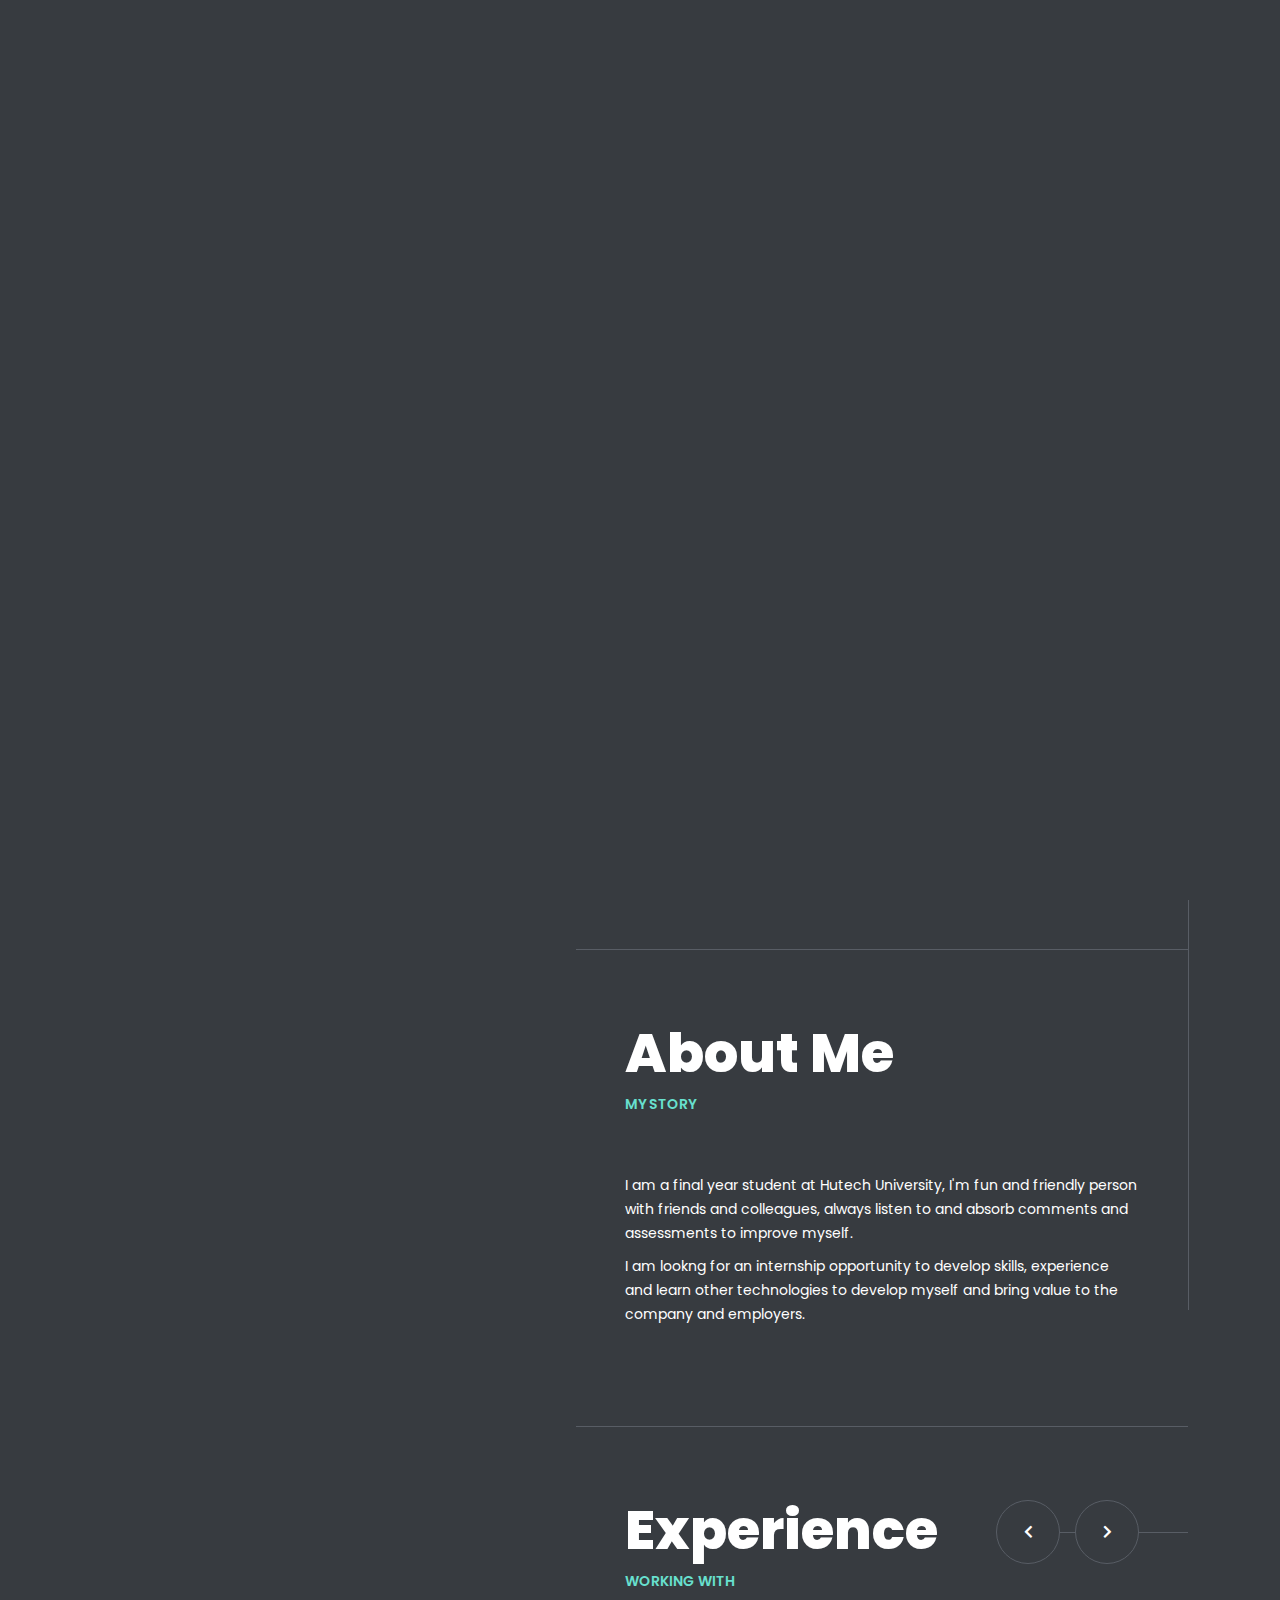
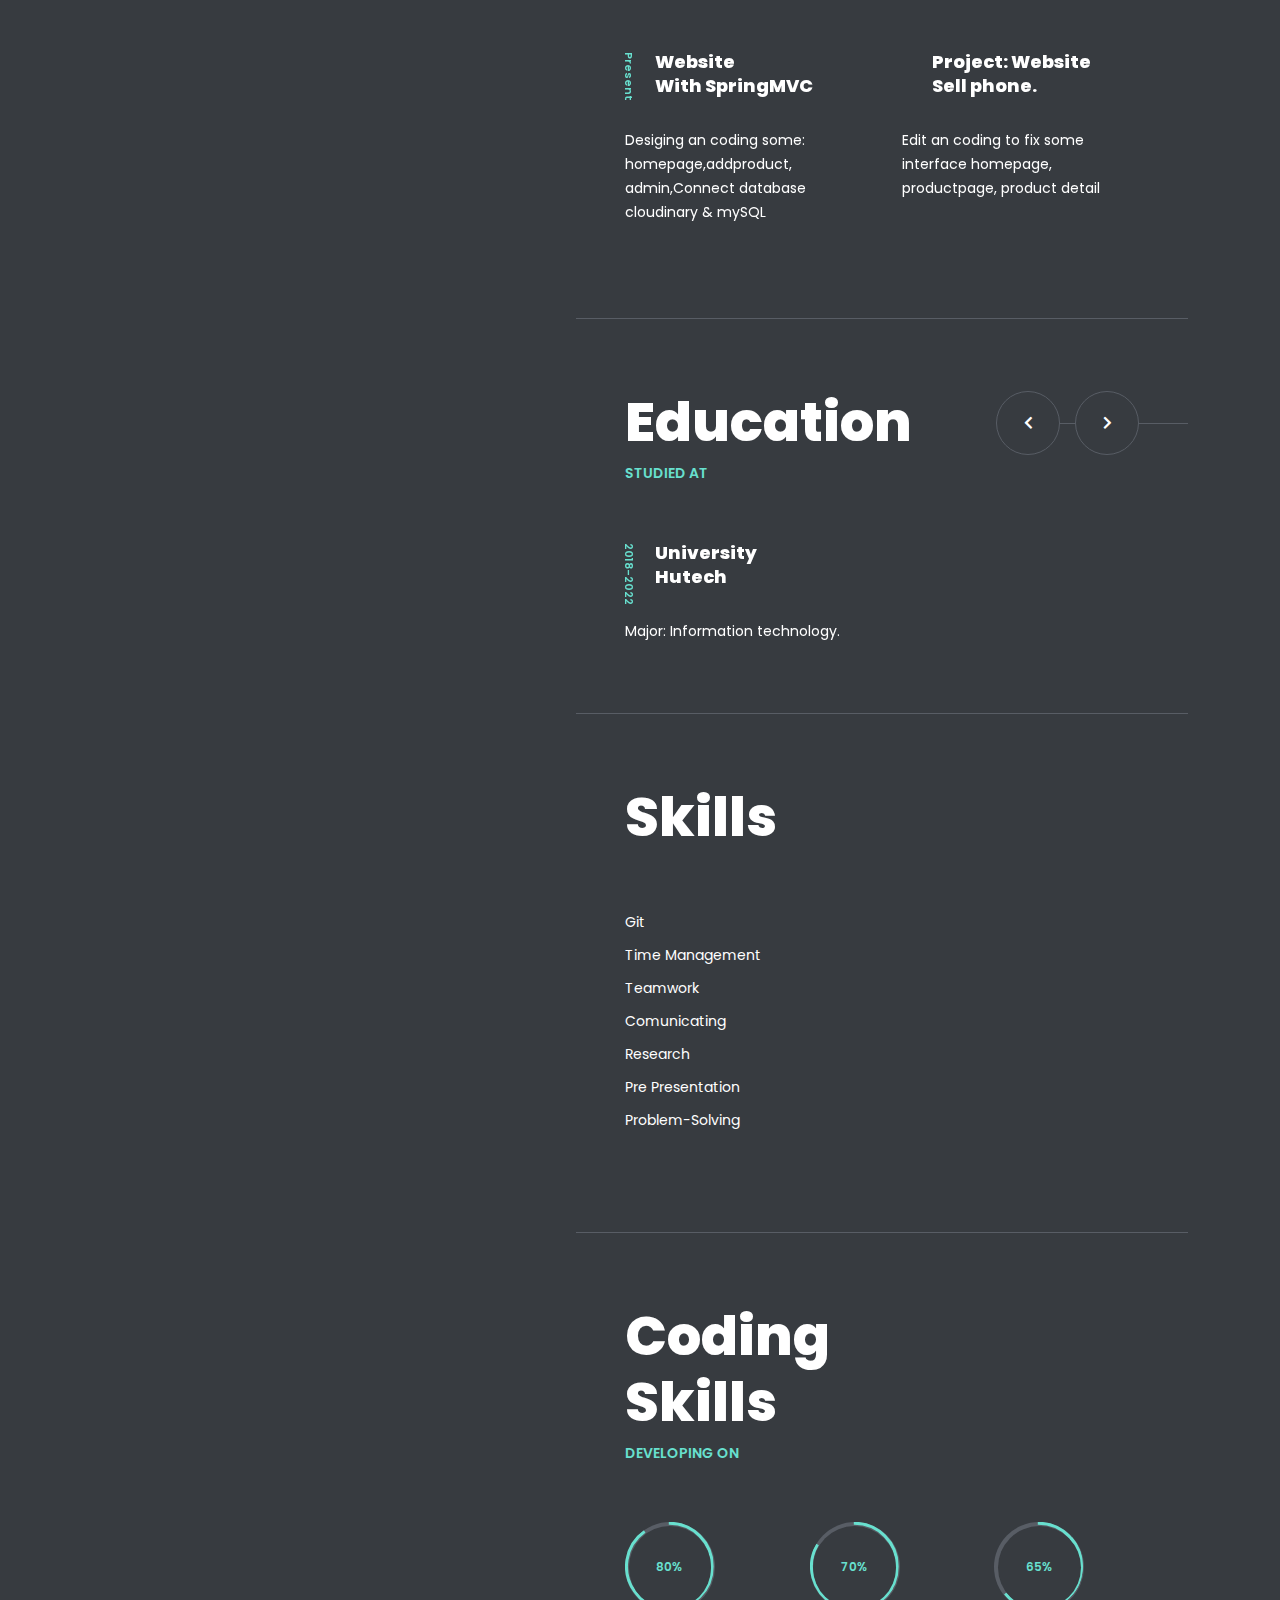
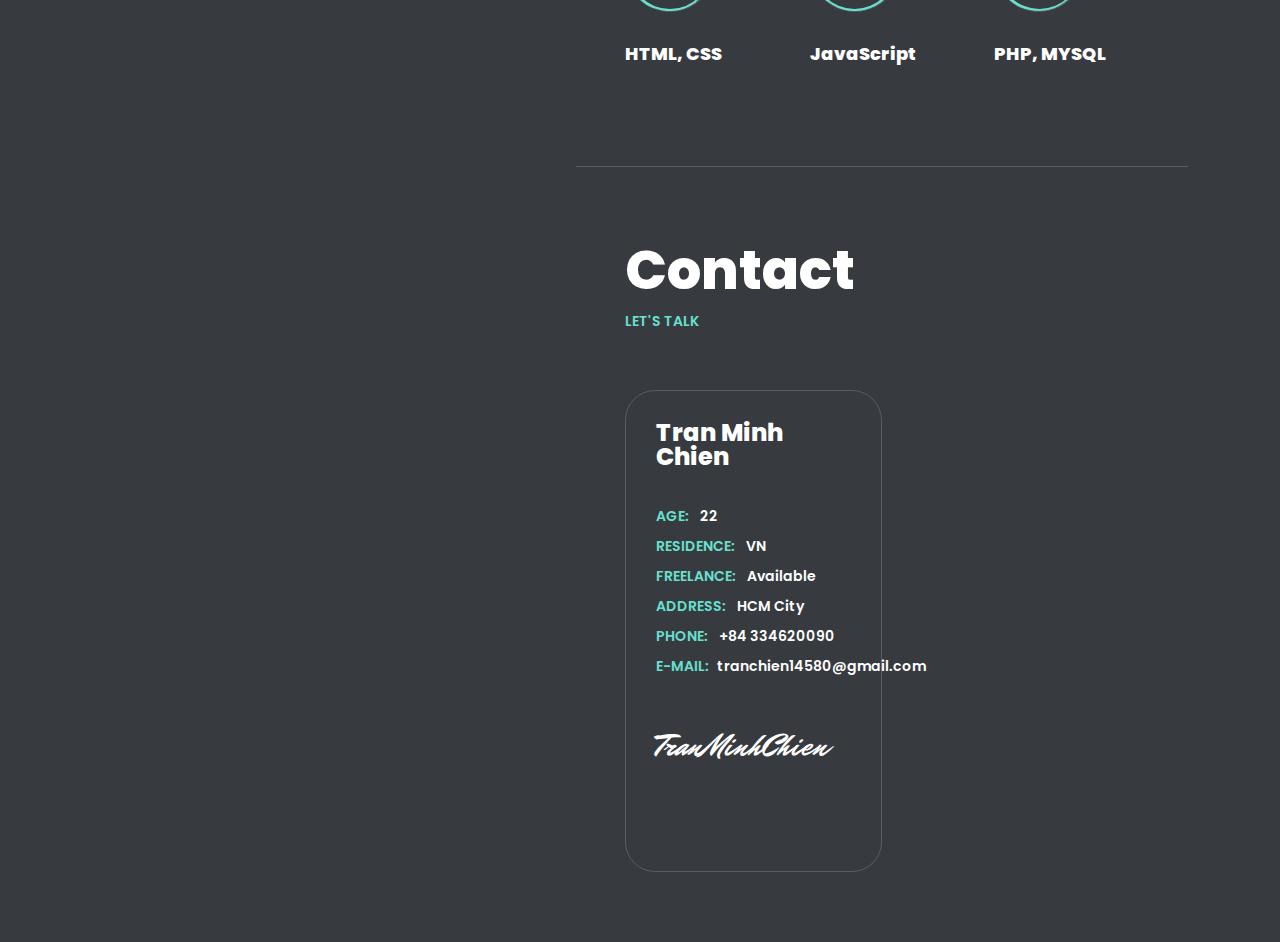
<file: index.html>
<!doctype html>
<html lang="en-US">
<head>

	<!-- Meta -->
	<meta charset="UTF-8">
	<meta name="viewport" content="width=device-width, initial-scale=1, maximum-scale=1" />
	<meta name="description" content="Personal Portfolio Template" />
	<meta name="keywords" content="resposnive, resume, personal, personal portfolio, cv, myour, portfolio" />
	<meta name="author" content="beshleyua" />

	<!-- Title -->
	<title>Tran Minh Chien CV</title>

	<!-- Fonts -->
	<link href="https://fonts.googleapis.com/css?family=Poppins:100,100i,200,200i,300,300i,400,400i,500,500i,600,600i,700,700i,800,800i,900,900i&display=swap" rel="stylesheet">
	<link href="https://fonts.googleapis.com/css?family=Mr+Dafoe&display=swap" rel="stylesheet">

	<!-- Styles -->
	<link rel="stylesheet" href="css/basic.css" />
	<link rel="stylesheet" href="css/layout.css" />
	<link rel="stylesheet" href="css/magnific-popup.css" />
	<link rel="stylesheet" href="css/animate.css" />
	<link rel="stylesheet" href="css/jarallax.css" />
	<link rel="stylesheet" href="css/owl.carousel.css" />
	<link rel="stylesheet" href="css/swiper.css" />
	<link rel="stylesheet" href="css/fontawesome.css" />

	<!-- Theme Colors
	<link rel="stylesheet" href="css/theme-colors/blue.css" />
	<link rel="stylesheet" href="css/theme-colors/green.css" />
	<link rel="stylesheet" href="css/theme-colors/orange.css" />
	<link rel="stylesheet" href="css/theme-colors/brown.css" />
	<link rel="stylesheet" href="css/theme-colors/purple.css" />
	<link rel="stylesheet" href="css/theme-colors/red.css" />
	<link rel="stylesheet" href="css/theme-colors/beige.css" />
	<link rel="stylesheet" href="css/theme-colors/green_light.css" />
	<link rel="stylesheet" href="css/theme-colors/yellow.css" />
	<link rel="stylesheet" href="css/theme-colors/yellow_light.css" />
	-->
		
	<!--[if lt IE 9]>
	<script src="http://css3-mediaqueries-js.googlecode.com/svn/trunk/css3-mediaqueries.js"></script>
	<script src="http://html5shim.googlecode.com/svn/trunk/html5.js"></script>
	<![endif]-->

	<link rel="shortcut icon" href="images/favicons/favicon.ico">

</head>

<body class="home">

	<!-- Preloader -->
	<div class="preloader">
		<div class="box-1">
			<div class="centrize full-width">
				<div class="vertical-center">
					<div class="spinner">
						<div class="lines"></div>
					</div>
				</div>
			</div>
		</div>
		<div class="box-2"></div>
	</div>
	
	<!-- Container -->
	<div class="container">
	
		<!-- Header -->
		<header class="header">

			<!-- logo -->
			<div class="logo">
				<a href="#">
					<!-- <img class="logo-img" src="images/logo2.png" alt="" /> -->
					<span class="logo-lnk">Tran Minh Chien</span>
				</a>
			</div>

			<!-- menu button -->
			<a href="#" class="menu-btn"><span></span></a>
				
			<!-- download cv button -->
			<!-- <a href="#" class="btn download-cv-btn">
				<span class="animated-button"><span>Download CV</span></span>
				<i class="icon fas fa-download"></i>
			</a> -->

			<!-- header sidebar -->
			<div class="header-sidebar">

				<!-- top menu -->						
				<div class="top-menu">
					<div class="top-menu-nav">	
						<div class="menu-topmenu-container">
							<ul class="menu">
								<li class="menu-item current-menu-item menu-item-has-children">
									<a href="#section-started">
										<span class="animated-button"><span>Home</span></span>
									</a>
									<!-- <ul class="sub-menu">
										<li class="menu-item current-menu-item"><a href="index.html"></a></li>
										<li class="menu-item"><a href="index-2.html">Home 2</a></li>
										<li class="menu-item"><a href="index-3.html">Home 3</a></li>
										<li class="menu-item"><a href="index-slider.html">Home Slider</a></li>
										<li class="menu-item"><a href="index-video.html">Home Video</a></li>
									</ul> -->
								</li>
								<li class="menu-item">
									<a href="#section-about">
										<span class="animated-button"><span>About</span></span>
									</a>
								</li>
								<li class="menu-item">
									<a href="#section-experience">
										<span class="animated-button"><span>Resume</span></span>
									</a>
								</li>
								
								<li class="menu-item">
									<a href="#section-contacts">
										<span class="animated-button"><span>Contact</span></span>
									</a>
								</li>
							</ul>
						</div>
					</div>
				</div>

			</div>

		</header>
		
		<!-- Wrapper -->
		<div class="wrapper">

			<!-- Background -->
			<div class="background-bg">
				<div class="background-filter">
					<div class="background-img" style="background-image: url(images/tmc.jpg);"></div>
				</div>
			</div>

			<!-- Section Started -->
			<div class="section started" id="section-started">
				<div class="centrize full-width">
					<div class="vertical-center">

						<!-- title -->
						<h1 class="h-title">
							Tran Minh <br />Chien
						</h1>

						<!-- content started -->
						<div class="started-content">

							<!-- subtitle -->
							<div class="h-subtitles">
								<div class="h-subtitle typing-subtitle">
									<p>H	ello </p
									<p>I	'm Web Dsigner</p>
									<p>P	rogramme</p>
								</div>
								<span class="typed-subtitle"></span>
							</div>

							<!-- text -->
							<!-- <div class="h-text">
								Hello! I am Web Developer from Viet Nam. I have rich experience in web site design and building, also I am good at wordpress. I love to talk with you about our unique.
							</div> -->

							<!-- button -->
							<!-- <a href="#" class="btn">
								<span class="animated-button"><span>Contact Me</span></span>
								<i class="icon fas fa-chevron-right"></i>
							</a> -->

							<!-- mosue button -->
							<!-- <a href="#" class="btn mouse-btn" style="display: none;">
								<i class="icon fas fa-chevron-down"></i>
							</a> -->

						</div>

					</div>
				</div>
			</div>

			<!-- Section About -->
			<div class="section about" id="section-about">
				<div class="content">

					<!-- title -->
					<div class="titles">
						<div class="title">About Me</div>
						<div class="subtitle">My story</div>
					</div>

					<!-- text -->
					<div class="cols">
						<div class="col col-full">
							<div class="single-post-text">
								<p>
									I am a final year student at Hutech University,  I'm fun and friendly person with friends and colleagues, always listen to and absorb comments and assessments to improve myself.
								</p>
								<p>I	 am lookng for an internship opportunity to develop skills, experience and learn other technologies to develop myself and bring value to the company and employers.</p>
							</div>
						</div>
					</div>

					<div class="clear"></div>
				</div>
			</div>

			<!-- Section Service -->
			

			<!-- Section Pricing -->
		

			<!-- Section Resume -->
			<div class="section resume" id="section-experience">
				<div class="content">

					<!-- title -->
					<div class="titles">
						<div class="title">Experience</div>
						<div class="subtitle">Working with</div>
					</div>

					<!-- resume items -->
					<div class="content-carousel">
						<div class="owl-carousel" data-slidesview="2" data-slidesview_mobile="1">

							<div class="item">
								<div class="resume-item">
									<div class="date">Present</div>
									<div class="name">Website<br />With SpringMVC</div>
									<div class="single-post-text">
										<p>
											Desiging an coding some: homepage,addproduct, admin,Connect database cloudinary & mySQL</p>
									</div>
								</div>
							</div>
							
							<div class="item">
								<div class="resume-item">
									<div class="date"></div>
									<div class="name">Project: Website<br />Sell phone.</div>
									<div class="single-post-text">
										<p>
											Edit an coding to fix some interface homepage, productpage, product detail
										</p>
									</div>
								</div>
							</div>
							<div class="item">
								<div class="resume-item active">
									<div class="date">Present</div>
									<div class="name">Website <br /> Ecommerece </div>
									<div class="single-post-text">
										<p>
											With the subject name is the new language. I learn and practice how a complete website works with technologies: Nodejs, Reactjs, Express & MongoDb.</div>
								</div>
							</div>
							<div class="item">
								<div class="resume-item">
									<div class="date"></div>
									<div class="name">Web <br />Clothes</div>
									<div class="single-post-text">
										<p>
											Etiam sit amet orci eget eros faucibus tincidunt. Duis leo. Sed fringilla mauris sit amet nibh. Donec sodales sagittis magna.
										</p>
									</div>
								</div>
							</div>

							

						</div>

						<!-- navigation -->
						<div class="navs">
							<span class="prev fas fa-chevron-left"></span>
							<span class="next fas fa-chevron-right"></span>
						</div>

					</div>

				</div>
			</div>

			<!-- Section Resume -->
			<div class="section resume" id="section-education">
				<div class="content">

					<!-- title -->
					<div class="titles">
						<div class="title">Education</div>
						<div class="subtitle">Studied at</div>
					</div>

					<!-- resume items -->
					<div class="content-carousel">
						<div class="owl-carousel" data-slidesview="2" data-slidesview_mobile="1">

							<div class="item">
								<div class="resume-item active">
									<div class="date">2018-2022</div>
									<div class="name">University <br />Hutech</div>
									<div class="single-post-text">
										<p>
											Major: Information technology.
										</p>
									</div>
								</div>
							</div>
						</div>

						<!-- navigation -->
						<div class="navs">
							<span class="prev fas fa-chevron-left"></span>
							<span class="next fas fa-chevron-right"></span>
						</div>

					</div>

				</div>
			</div>
			<!-- Section Skills -->
			
			<div class="section about" id="section-about">
				<div class="content">

					<!-- title -->
					<div class="titles">
						<div class="title">Skills</div>
					
					</div>

					<!-- text -->
					<div class="cols">
						<div class="col col-full">
							<div class="single-post-text">
								<p>
									Git	
								</p>
								<p>
									Time Management
								</p>

								<p>
									Teamwork
								</p>
								<p>
									Comunicating
								</p>
								<p>
									Research
								</p>
								<p>
									Pre Presentation
								</p>
								<p>
									Problem-Solving
								</p>
								
							</div>
						</div>
					</div>

					<div class="clear"></div>
				</div>
			</div>

			<!-- Section Coding Skills -->
			<div class="section skills" id="section-skills-code">
				<div class="content">
					
					<!-- title -->
					<div class="titles">
						<div class="title">Coding Skills</div>
						<div class="subtitle">Developing on</div>
					</div>

					<!-- skills items-->
					<div class="skills circles">
						<ul>
							<li>
								<div class="progress p90"> <!-- p90 = 90% circle fill color -->
									<div class="percentage"></div>
									<span>80%</span>
								</div>
								<div class="name">HTML, CSS</div>
								<div class="single-post-text">
									<!-- <p>
										Etiam sit amet orci eget eros faucibus tincidunt.
									</p> -->
								</div>
							</li>
							<li>
								<div class="progress p85"> <!-- p85 = 85% circle fill color -->
									<div class="percentage"></div>
									<span>70%</span>
								</div>
								<div class="name">JavaScript</div>
								<div class="single-post-text">
									<!-- <p>
										Etiam sit amet orci eget eros faucibus tincidunt.
									</p> -->
								</div>
							</li>
							<li>
								<div class="progress p75"> <!-- p75 = 75% circle fill color -->
									<div class="percentage"></div>
									<span>65%</span>
								</div>
								<div class="name">PHP, MYSQL</div>
								<div class="single-post-text">
									<!-- <p>
										Etiam sit amet orci eget eros faucibus tincidunt.
									</p> -->
								</div>
							</li>
							
						
						</ul>
					</div>

				</div>
			</div>

			<!-- Section Testimonials -->
			

			<!-- Works -->
			

			<!-- Section Contacts Info >-->
			<div class="section contacts" id="section-contacts">
				<div class="content">

					<!-- title -->
					<div class="titles">
						<div class="title">Contact</div>
						<div class="subtitle">Let's talk</div>
					</div>

					<!-- contact form -->
					<!-- <div class="contact-form">
						<form id="cform" method="post">
							<div class="group-val">
								<div class="label">Full name <strong>*</strong></div>
   								<input type="text" name="name" placeholder="ej.: Cristiano Ronaldo" />
							</div>
							<div class="group-val">
								<div class="label">Email address <strong>*</strong></div>
								<input type="email" name="email" placeholder="example@gmail.com" />
							</div>
							<div class="group-val">
								<div class="label">Message <strong>*</strong></div>
								<textarea name="message" placeholder="To Write"></textarea>
							</div>
							<div class="group-bts">
								<button type="submit" class="btn">
									<span class="animated-button"><span>Send Message</span></span>
									<i class="icon fas fa-chevron-right"></i>
								</button>
							</div>
						</form>
						<div class="alert-success">
							<p>T	hanks, yur message is sent successfully.</p>
						</div>
					</div> -->

					<!-- contact info -->
					<div style="float: left;" class="contact-info">
						<div class="name">Tran Minh Chien</div>
						<!-- <div class="subname">Consultant & Mentor</div> -->
						<div class="info-list">
							<ul>
								<li><strong>Age:</strong> 22</li>
								<li><strong>Residence:</strong> VN</li>
								<li><strong>Freelance:</strong> Available</li>
								<li><strong>Address:</strong> HCM City</li>
								<li><strong>Phone:</strong> +84 334620090</li>
								<li><strong>E-mail:</strong>tranchien14580@gmail.com</li>
							</ul>
						</div>
						<div class="author">TranMinhChien</div>
					</div>

					<div class="clear"></div>
				</div>
			</div>

		</div>
		
		<!-- Footer -->
		<footer class="footer">
			<div class="socials">
				<a target="_blank" href="https://www.facebook.com/">
					<i class="icon fab fa-facebook-f"></i>
				</a>
				
				<a target="_blank" href="https://github.com/chienminhtran">
					<i class="icon fab fa-brands fa-github"></i>
				</a>
			</div>
		</footer>
		
	</div>

	<!-- Scripts -->
	<script src="js/jquery.min.js"></script>
	<script src="js/velocity.min.js"></script>
	<script src="js/jquery.validate.js"></script>
	<script src="js/magnific-popup.js"></script>
	<script src="js/typed.js"></script>
	<script src="js/jarallax.js"></script>
	<script src="js/jarallax-video.js"></script>
	<script src="js/jarallax-element.js"></script>
	<script src="js/imagesloaded.pkgd.js"></script>
	<script src="js/isotope.pkgd.js"></script>
	<script src="js/owl.carousel.js"></script>
	<script src="js/swiper.js"></script>
	<script src="js/scripts.js"></script>

</body>
</html>
</file>
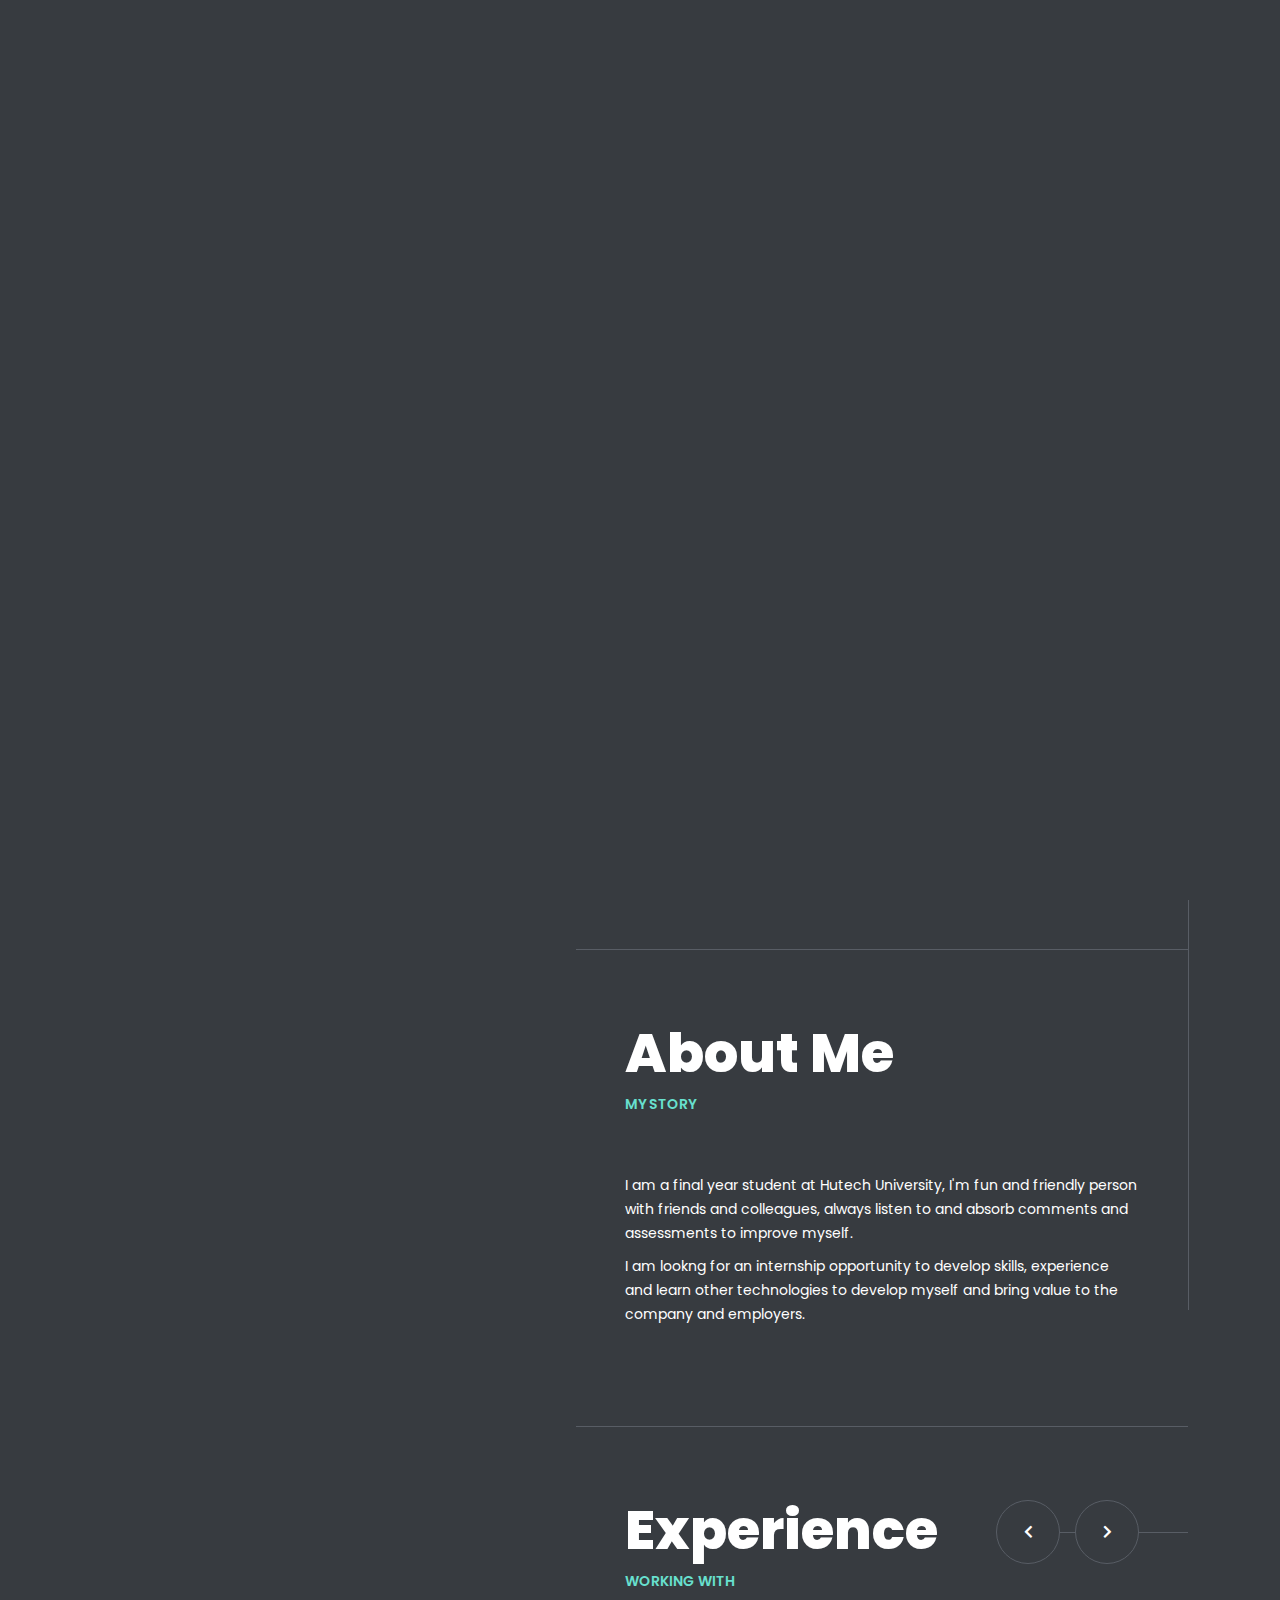
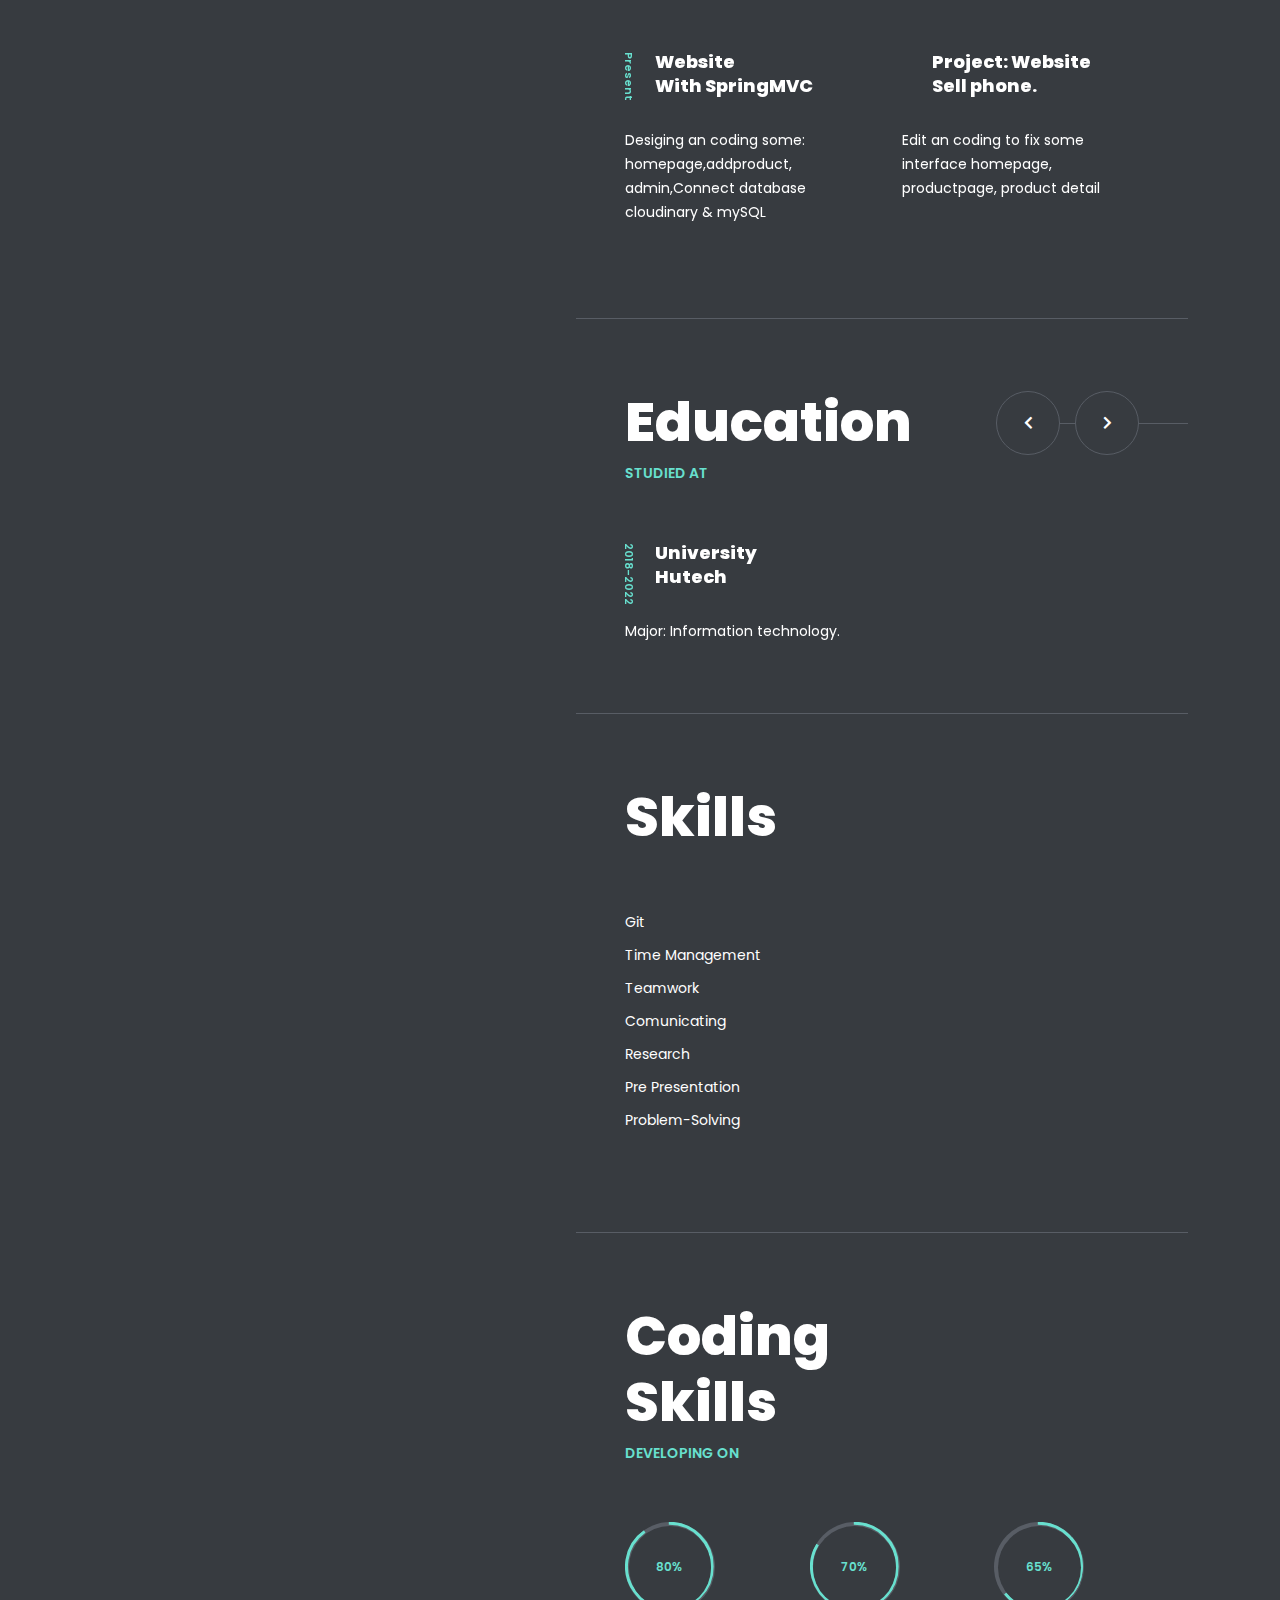
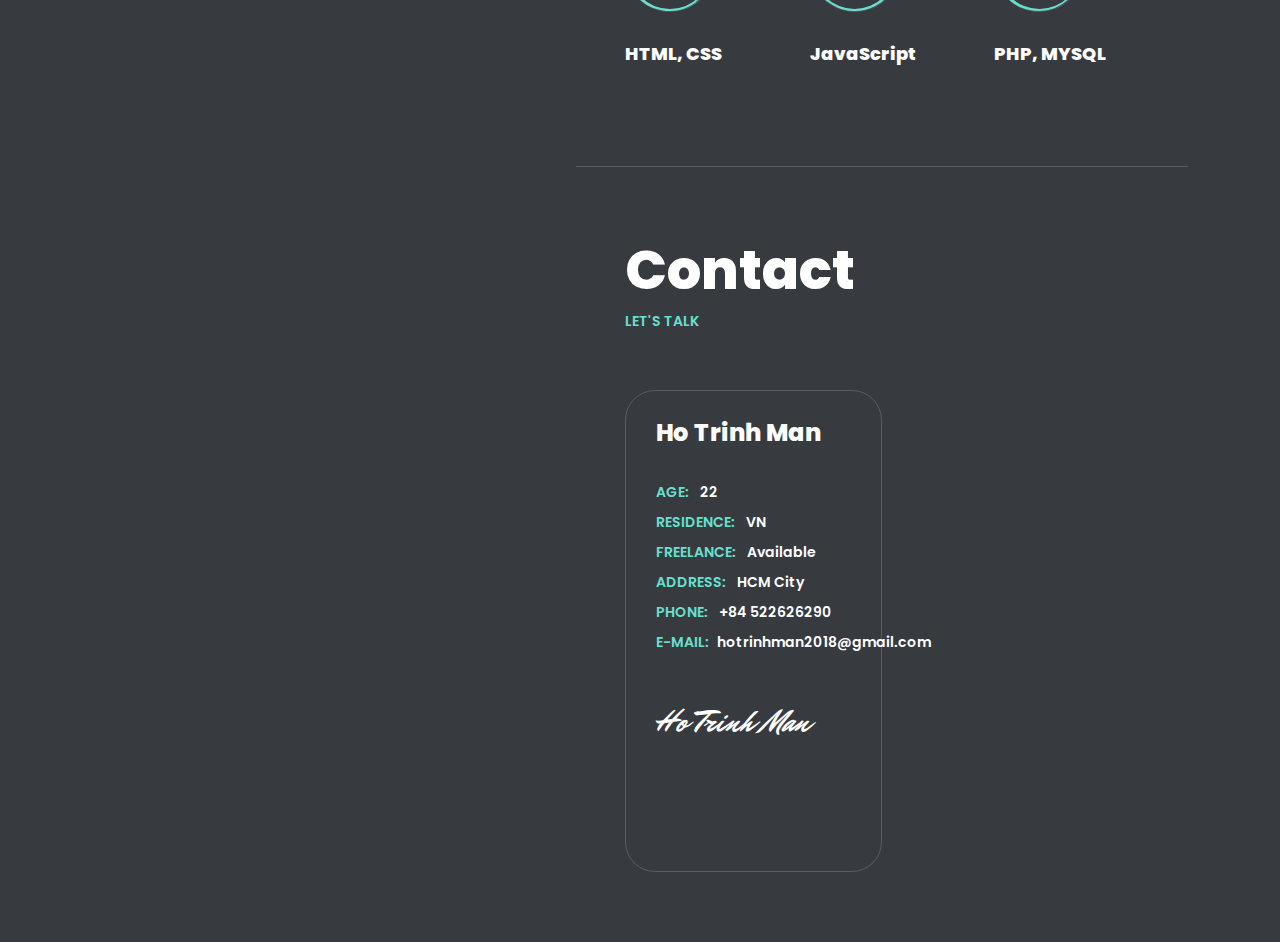
<file: index copy.html>
<!doctype html>
<html lang="en-US">
<head>

	<!-- Meta -->
	<meta charset="UTF-8">
	<meta name="viewport" content="width=device-width, initial-scale=1, maximum-scale=1" />
	<meta name="description" content="Personal Portfolio Template" />
	<meta name="keywords" content="resposnive, resume, personal, personal portfolio, cv, myour, portfolio" />
	<meta name="author" content="beshleyua" />

	<!-- Title -->
	<title>Ho Trinh Man_CV</title>

	<!-- Fonts -->
	<link href="https://fonts.googleapis.com/css?family=Poppins:100,100i,200,200i,300,300i,400,400i,500,500i,600,600i,700,700i,800,800i,900,900i&display=swap" rel="stylesheet">
	<link href="https://fonts.googleapis.com/css?family=Mr+Dafoe&display=swap" rel="stylesheet">

	<!-- Styles -->
	<link rel="stylesheet" href="css/basic.css" />
	<link rel="stylesheet" href="css/layout.css" />
	<link rel="stylesheet" href="css/magnific-popup.css" />
	<link rel="stylesheet" href="css/animate.css" />
	<link rel="stylesheet" href="css/jarallax.css" />
	<link rel="stylesheet" href="css/owl.carousel.css" />
	<link rel="stylesheet" href="css/swiper.css" />
	<link rel="stylesheet" href="css/fontawesome.css" />

	<!-- Theme Colors
	<link rel="stylesheet" href="css/theme-colors/blue.css" />
	<link rel="stylesheet" href="css/theme-colors/green.css" />
	<link rel="stylesheet" href="css/theme-colors/orange.css" />
	<link rel="stylesheet" href="css/theme-colors/brown.css" />
	<link rel="stylesheet" href="css/theme-colors/purple.css" />
	<link rel="stylesheet" href="css/theme-colors/red.css" />
	<link rel="stylesheet" href="css/theme-colors/beige.css" />
	<link rel="stylesheet" href="css/theme-colors/green_light.css" />
	<link rel="stylesheet" href="css/theme-colors/yellow.css" />
	<link rel="stylesheet" href="css/theme-colors/yellow_light.css" />
	-->
		
	<!--[if lt IE 9]>
	<script src="http://css3-mediaqueries-js.googlecode.com/svn/trunk/css3-mediaqueries.js"></script>
	<script src="http://html5shim.googlecode.com/svn/trunk/html5.js"></script>
	<![endif]-->

	<link rel="shortcut icon" href="images/favicons/favicon.ico">

</head>

<body class="home">

	<!-- Preloader -->
	<div class="preloader">
		<div class="box-1">
			<div class="centrize full-width">
				<div class="vertical-center">
					<div class="spinner">
						<div class="lines"></div>
					</div>
				</div>
			</div>
		</div>
		<div class="box-2"></div>
	</div>
	
	<!-- Container -->
	<div class="container">
	
		<!-- Header -->
		<header class="header">

			<!-- logo -->
			<div class="logo">
				<a href="#">
					<!-- <img class="logo-img" src="images/logo2.png" alt="" /> -->
					<span class="logo-lnk">Ho Trinh Man</span>
				</a>
			</div>

			<!-- menu button -->
			<a href="#" class="menu-btn"><span></span></a>
				
			<!-- download cv button -->
			<!-- <a href="#" class="btn download-cv-btn">
				<span class="animated-button"><span>Download CV</span></span>
				<i class="icon fas fa-download"></i>
			</a> -->

			<!-- header sidebar -->
			<div class="header-sidebar">

				<!-- top menu -->						
				<div class="top-menu">
					<div class="top-menu-nav">	
						<div class="menu-topmenu-container">
							<ul class="menu">
								<li class="menu-item current-menu-item menu-item-has-children">
									<a href="#section-started">
										<span class="animated-button"><span>Home</span></span>
									</a>
									<!-- <ul class="sub-menu">
										<li class="menu-item current-menu-item"><a href="index.html"></a></li>
										<li class="menu-item"><a href="index-2.html">Home 2</a></li>
										<li class="menu-item"><a href="index-3.html">Home 3</a></li>
										<li class="menu-item"><a href="index-slider.html">Home Slider</a></li>
										<li class="menu-item"><a href="index-video.html">Home Video</a></li>
									</ul> -->
								</li>
								<li class="menu-item">
									<a href="#section-about">
										<span class="animated-button"><span>About</span></span>
									</a>
								</li>
								<li class="menu-item">
									<a href="#section-experience">
										<span class="animated-button"><span>Resume</span></span>
									</a>
								</li>
								
								<li class="menu-item">
									<a href="#section-contacts">
										<span class="animated-button"><span>Contact</span></span>
									</a>
								</li>
							</ul>
						</div>
					</div>
				</div>

			</div>

		</header>
		
		<!-- Wrapper -->
		<div class="wrapper">

			<!-- Background -->
			<div class="background-bg">
				<div class="background-filter">
					<div class="background-img" style="background-image: url(images/hinh2.jpg);"></div>
				</div>
			</div>

			<!-- Section Started -->
			<div class="section started" id="section-started">
				<div class="centrize full-width">
					<div class="vertical-center">

						<!-- title -->
						<h1 class="h-title">
							Ho Trinh <br />Man
						</h1>

						<!-- content started -->
						<div class="started-content">

							<!-- subtitle -->
							<div class="h-subtitles">
								<div class="h-subtitle typing-subtitle">
									<p>H	ello </p
									<p>I	'm Web Dsigner</p>
									<p>P	rogramme</p>
								</div>
								<span class="typed-subtitle"></span>
							</div>

							<!-- text -->
							<!-- <div class="h-text">
								Hello! I am Web Developer from Viet Nam. I have rich experience in web site design and building, also I am good at wordpress. I love to talk with you about our unique.
							</div> -->

							<!-- button -->
							<!-- <a href="#" class="btn">
								<span class="animated-button"><span>Contact Me</span></span>
								<i class="icon fas fa-chevron-right"></i>
							</a> -->

							<!-- mosue button -->
							<!-- <a href="#" class="btn mouse-btn" style="display: none;">
								<i class="icon fas fa-chevron-down"></i>
							</a> -->

						</div>

					</div>
				</div>
			</div>

			<!-- Section About -->
			<div class="section about" id="section-about">
				<div class="content">

					<!-- title -->
					<div class="titles">
						<div class="title">About Me</div>
						<div class="subtitle">My story</div>
					</div>

					<!-- text -->
					<div class="cols">
						<div class="col col-full">
							<div class="single-post-text">
								<p>
									I am a final year student at Hutech University,  I'm fun and friendly person with friends and colleagues, always listen to and absorb comments and assessments to improve myself.
								</p>
								<p>I	 am lookng for an internship opportunity to develop skills, experience and learn other technologies to develop myself and bring value to the company and employers.</p>
							</div>
						</div>
					</div>

					<div class="clear"></div>
				</div>
			</div>

			<!-- Section Service -->
			

			<!-- Section Pricing -->
		

			<!-- Section Resume -->
			<div class="section resume" id="section-experience">
				<div class="content">

					<!-- title -->
					<div class="titles">
						<div class="title">Experience</div>
						<div class="subtitle">Working with</div>
					</div>

					<!-- resume items -->
					<div class="content-carousel">
						<div class="owl-carousel" data-slidesview="2" data-slidesview_mobile="1">

							<div class="item">
								<div class="resume-item">
									<div class="date">Present</div>
									<div class="name">Website<br />With SpringMVC</div>
									<div class="single-post-text">
										<p>
											Desiging an coding some: homepage,addproduct, admin,Connect database cloudinary & mySQL</p>
									</div>
								</div>
							</div>
							
							<div class="item">
								<div class="resume-item">
									<div class="date"></div>
									<div class="name">Project: Website<br />Sell phone.</div>
									<div class="single-post-text">
										<p>
											Edit an coding to fix some interface homepage, productpage, product detail
										</p>
									</div>
								</div>
							</div>
							<div class="item">
								<div class="resume-item active">
									<div class="date">Present</div>
									<div class="name">Website <br /> Ecommerece </div>
									<div class="single-post-text">
										<p>
											With the subject name is the new language. I learn and practice how a complete website works with technologies: Nodejs, Reactjs, Express & MongoDb.</div>
								</div>
							</div>
							<div class="item">
								<div class="resume-item">
									<div class="date"></div>
									<div class="name">Web <br />Clothes</div>
									<div class="single-post-text">
										<p>
											Etiam sit amet orci eget eros faucibus tincidunt. Duis leo. Sed fringilla mauris sit amet nibh. Donec sodales sagittis magna.
										</p>
									</div>
								</div>
							</div>

							

						</div>

						<!-- navigation -->
						<div class="navs">
							<span class="prev fas fa-chevron-left"></span>
							<span class="next fas fa-chevron-right"></span>
						</div>

					</div>

				</div>
			</div>

			<!-- Section Resume -->
			<div class="section resume" id="section-education">
				<div class="content">

					<!-- title -->
					<div class="titles">
						<div class="title">Education</div>
						<div class="subtitle">Studied at</div>
					</div>

					<!-- resume items -->
					<div class="content-carousel">
						<div class="owl-carousel" data-slidesview="2" data-slidesview_mobile="1">

							<div class="item">
								<div class="resume-item active">
									<div class="date">2018-2022</div>
									<div class="name">University <br />Hutech</div>
									<div class="single-post-text">
										<p>
											Major: Information technology.
										</p>
									</div>
								</div>
							</div>
						</div>

						<!-- navigation -->
						<div class="navs">
							<span class="prev fas fa-chevron-left"></span>
							<span class="next fas fa-chevron-right"></span>
						</div>

					</div>

				</div>
			</div>
			<!-- Section Skills -->
			
			<div class="section about" id="section-about">
				<div class="content">

					<!-- title -->
					<div class="titles">
						<div class="title">Skills</div>
					
					</div>

					<!-- text -->
					<div class="cols">
						<div class="col col-full">
							<div class="single-post-text">
								<p>
									Git	
								</p>
								<p>
									Time Management
								</p>

								<p>
									Teamwork
								</p>
								<p>
									Comunicating
								</p>
								<p>
									Research
								</p>
								<p>
									Pre Presentation
								</p>
								<p>
									Problem-Solving
								</p>
								
							</div>
						</div>
					</div>

					<div class="clear"></div>
				</div>
			</div>

			<!-- Section Coding Skills -->
			<div class="section skills" id="section-skills-code">
				<div class="content">
					
					<!-- title -->
					<div class="titles">
						<div class="title">Coding Skills</div>
						<div class="subtitle">Developing on</div>
					</div>

					<!-- skills items-->
					<div class="skills circles">
						<ul>
							<li>
								<div class="progress p90"> <!-- p90 = 90% circle fill color -->
									<div class="percentage"></div>
									<span>80%</span>
								</div>
								<div class="name">HTML, CSS</div>
								<div class="single-post-text">
									<!-- <p>
										Etiam sit amet orci eget eros faucibus tincidunt.
									</p> -->
								</div>
							</li>
							<li>
								<div class="progress p85"> <!-- p85 = 85% circle fill color -->
									<div class="percentage"></div>
									<span>70%</span>
								</div>
								<div class="name">JavaScript</div>
								<div class="single-post-text">
									<!-- <p>
										Etiam sit amet orci eget eros faucibus tincidunt.
									</p> -->
								</div>
							</li>
							<li>
								<div class="progress p75"> <!-- p75 = 75% circle fill color -->
									<div class="percentage"></div>
									<span>65%</span>
								</div>
								<div class="name">PHP, MYSQL</div>
								<div class="single-post-text">
									<!-- <p>
										Etiam sit amet orci eget eros faucibus tincidunt.
									</p> -->
								</div>
							</li>
							
						
						</ul>
					</div>

				</div>
			</div>

			<!-- Section Testimonials -->
			

			<!-- Works -->
			

			<!-- Section Contacts Info >-->
			<div class="section contacts" id="section-contacts">
				<div class="content">

					<!-- title -->
					<div class="titles">
						<div class="title">Contact</div>
						<div class="subtitle">Let's talk</div>
					</div>

					<!-- contact form -->
					<!-- <div class="contact-form">
						<form id="cform" method="post">
							<div class="group-val">
								<div class="label">Full name <strong>*</strong></div>
   								<input type="text" name="name" placeholder="ej.: Cristiano Ronaldo" />
							</div>
							<div class="group-val">
								<div class="label">Email address <strong>*</strong></div>
								<input type="email" name="email" placeholder="example@gmail.com" />
							</div>
							<div class="group-val">
								<div class="label">Message <strong>*</strong></div>
								<textarea name="message" placeholder="To Write"></textarea>
							</div>
							<div class="group-bts">
								<button type="submit" class="btn">
									<span class="animated-button"><span>Send Message</span></span>
									<i class="icon fas fa-chevron-right"></i>
								</button>
							</div>
						</form>
						<div class="alert-success">
							<p>T	hanks, yur message is sent successfully.</p>
						</div>
					</div> -->

					<!-- contact info -->
					<div style="float: left;" class="contact-info">
						<div class="name">Ho Trinh Man</div>
						<!-- <div class="subname">Consultant & Mentor</div> -->
						<div class="info-list">
							<ul>
								<li><strong>Age:</strong> 22</li>
								<li><strong>Residence:</strong> VN</li>
								<li><strong>Freelance:</strong> Available</li>
								<li><strong>Address:</strong> HCM City</li>
								<li><strong>Phone:</strong> +84 522626290</li>
								<li><strong>E-mail:</strong>hotrinhman2018@gmail.com</li>
							</ul>
						</div>
						<div class="author">Ho Trinh Man</div>
					</div>

					<div class="clear"></div>
				</div>
			</div>

		</div>
		
		<!-- Footer -->
		<footer class="footer">
			<div class="socials">
				<a target="_blank" href="https://www.facebook.com/">
					<i class="icon fab fa-facebook-f"></i>
				</a>
				
				<a target="_blank" href="https://github.com/HoTrinhMan">
					<i class="icon fab fa-brands fa-github"></i>
				</a>
			</div>
		</footer>
		
	</div>

	<!-- Scripts -->
	<script src="js/jquery.min.js"></script>
	<script src="js/velocity.min.js"></script>
	<script src="js/jquery.validate.js"></script>
	<script src="js/magnific-popup.js"></script>
	<script src="js/typed.js"></script>
	<script src="js/jarallax.js"></script>
	<script src="js/jarallax-video.js"></script>
	<script src="js/jarallax-element.js"></script>
	<script src="js/imagesloaded.pkgd.js"></script>
	<script src="js/isotope.pkgd.js"></script>
	<script src="js/owl.carousel.js"></script>
	<script src="js/swiper.js"></script>
	<script src="js/scripts.js"></script>

</body>
</html>
</file>
<file: css/basic.css>
/**
*	Myour - Personal Portfolio Template (HTML)
*	Version: 1.0
*	Author: beshleyua
*	Author URL: http://themeforest.net/user/beshleyua
*	Copyright © Myour by beshleyua. All Rights Reserved.
**/

/* TABLE OF CONTENTS
	- Basic
	- Preloader
	- Container
	- Columns
	- Typography
	- Links
	- Buttons
	- Forms
	- Lists
	- Code
	- Tables
	- Alignment
	- Text Formating
	- Blockquote
	- Animations
*/

/* - Basic */
html {
	margin-right: 0 !important;
}


body {
	margin: 0;
	padding: 0;
	border: none;
	font-family: "Poppins";
	font-size: 14px;
	line-height: 24px;
	color: #fff;
	background: #373b40;
	letter-spacing: 0;
	font-weight: 400;
	-webkit-font-smoothing: antialiased;
	-moz-osx-font-smoothing: grayscale;
	text-rendering: optimizeLegibility;
}


* {
	box-sizing: border-box;
	-webkit-box-sizing: border-box;
}


.clear {
	clear: both;
}


/* - Preloader */
.preloader {
	position: fixed;
	width: 100%;
	height: 0;
	z-index: 999;
}

.preloader .box-1, .preloader .box-2 {
	position: absolute;
	left: 0;
	top: 0;
	width: 100%;
	height: 100vh;
	background: #68e0cf;
}

.preloader .box-2 {
	background: #373b40;
}

.preloader .spinner {
	margin: -40px 0 0 -5px;
	position: absolute;
	top: 50%;
	left: 50%;
	width: 10px;
	height: 80px;
}

.preloader .spinner .lines {
	position: absolute;
	width: 10px;
	height: 80px;
}

.preloader .spinner .lines:before, .preloader .spinner .lines:after {
	content: '';
	position: absolute;
	width: 10px;
	height: 80px;
	background: #FFF;
	clip: rect(0, 0, 20px, 0);
	-webkit-clip: rect(0, 0, 20px, 0);
}

.preloader .spinner .lines:before {
	left: 0;
	animation: loading 2s cubic-bezier(0.165, 0.85, 0.45, 1) 0s infinite;
}

.preloader .spinner .lines:after {
	left: 15px;
	background: #68e0cf;
	animation: loading 2s cubic-bezier(0.165, 0.85, 0.45, 1) 0.5s infinite;
}


/* - Container */
.container {
	margin: 0;
	position: relative;
	overflow: hidden;
}


.wrapper {
	position: relative;
	margin-top: 50px;
	margin-left: 45%;
	margin-right: 92px;
}


.wrapper:before {
	content: '';
	position: fixed;
	left: 45%;
	right: 92px;
	top: 0;
	height: 40px;
	background: #373b40;
	z-index: 13;
}


@media (max-width: 1199px) {
	.wrapper {
		position: relative;
		margin-top: 0;
		margin-left: 0;
		margin-right: 0;
	}


	.wrapper:before {
		display: none;
	}

}

/* - Columns */
.cols {
	margin: 0 -20px;
	position: relative;
}

.cols .col {
	margin-bottom: 30px;
	padding: 0 20px;
	float: left;
	width: 50%;
}

.cols .col.col-full {
	width: 100%;
}


@media (max-width: 720px) {
	.cols .col {
		width: 100%;
	}

}

.cols:after {
	content: '';
	display: block;
	clear: both;
}


.cols .col.col-sm {
	width: 25%;
}


@media (max-width: 720px) {
	.cols .col.col-sm {
		width: 100%;
	}

}

.cols .col.col-lg {
	width: 75%;
}


@media (max-width: 720px) {
	.cols .col.col-lg {
		width: 100%;
	}

}

.single-post-text > *:first-child {
	margin-top: 0;
}

.single-post-text > *:last-child {
	margin-bottom: 0;
}


/* - Typography */
h1,
h2,
h3,
h4,
h5,
h6 {
	font-weight: 700;
	font-family: "Poppins";
	margin: 0;
	margin-top: 30px;
	margin-bottom: 30px;
	color: #141414;
}


h1 {
	font-size: 34px;
}


h2 {
	font-size: 30px;
}


h3 {
	font-size: 26px;
}


h4 {
	font-size: 22px;
}


h5 {
	font-size: 18px;
}


h6 {
	font-size: 12px;
}


p {
	font-size: 14px;
	padding: 0;
	margin: 9px 0;
}


strong {
	font-weight: 700;
}


@media screen and (max-width: 720px) {
	h1 {
		font-size: 24px;
	}


	h2 {
		font-size: 20px;
	}


	h3 {
		font-size: 18px;
	}


	h4 {
		font-size: 14px;
	}


	h5 {
		font-size: 12px;
	}


	h6 {
		font-size: 13px;
	}


	p {
		margin: 20px 0;
	}

}

/* - Links */
a {
	color: #FFF;
	text-decoration: underline;
	outline: none;
}


a:hover {
	text-decoration: none;
	color: #68e0cf;
}


/* - Buttons */
.animated-button {
	position: relative;
	top: -1px;
	display: inline-block;
	vertical-align: middle;
	line-height: 16px;
}

.animated-button span {
	position: relative;
	overflow: hidden;
	display: block;
	text-shadow: 0 16px 0 #68e0cf;
}

.animated-button span em {
	min-width: 5px;
	display: inline-block;
	vertical-align: middle;
	font-style: normal;
	backface-visibility: hidden;
	transition: transform 0.3s ease;
	-moz-transition: transform 0.3s ease;
	-webkit-transition: transform 0.3s ease;
	-o-transition: transform 0.3s ease;
	transform: translateY(0);
	-webkit-transform: translateY(0);
	-moz-transform: translateY(0);
	-o-transform: translateY(0);
}

.animated-button span em:nth-child(1) {
	transition-delay: 0.025s;
}

.animated-button span em:nth-child(2) {
	transition-delay: 0.05s;
}

.animated-button span em:nth-child(3) {
	transition-delay: 0.075s;
}

.animated-button span em:nth-child(4) {
	transition-delay: 0.1s;
}

.animated-button span em:nth-child(5) {
	transition-delay: 0.125s;
}

.animated-button span em:nth-child(6) {
	transition-delay: 0.15s;
}

.animated-button span em:nth-child(7) {
	transition-delay: 0.175s;
}

.animated-button span em:nth-child(8) {
	transition-delay: 0.2s;
}

.animated-button span em:nth-child(9) {
	transition-delay: 0.225s;
}

.animated-button span em:nth-child(10) {
	transition-delay: 0.25s;
}

.animated-button span em:nth-child(11) {
	transition-delay: 0.275s;
}


a.btn,
.btn,
.single-post-text input[type="submit"],
button {
	padding: 0 35px;
	position: relative;
	overflow: hidden;
	display: inline-block;
	vertical-align: middle;
	height: 64px;
	line-height: 62px;
	text-align: center;
	font-size: 12px;
	color: #FFF;
	font-weight: 800;
	text-decoration: none;
	text-transform: uppercase;
	background: transparent;
	border: 1px solid #585d65;
	cursor: pointer;
	border-radius: 64px;
	-moz-border-radius: 64px;
	-webkit-border-radius: 64px;
	-khtml-border-radius: 64px;
	transition: 1s all cubic-bezier(0.165, 0.85, 0.45, 1) 0s;
	-moz-transition: 1s all cubic-bezier(0.165, 0.85, 0.45, 1) 0s;
	-webkit-transition: 1s all cubic-bezier(0.165, 0.85, 0.45, 1) 0s;
	-o-transition: 1s all cubic-bezier(0.165, 0.85, 0.45, 1) 0s;
}

a.btn:hover,
.btn:hover,
.single-post-text input[type="submit"]:hover,
button:hover {
	border-color: #68e0cf;
}

a.btn:hover .animated-button em,
.btn:hover .animated-button em,
.single-post-text input[type="submit"]:hover .animated-button em,
button:hover .animated-button em {
	transform: translateY(calc(16px * -1));
}

a.btn:hover .icon,
.btn:hover .icon,
.single-post-text input[type="submit"]:hover .icon,
button:hover .icon {
	color: #68e0cf;
	transform: translateX(6px);
	-webkit-transform: translateX(6px);
	-moz-transform: translateX(6px);
	-o-transform: translateX(6px);
}


a.btn .icon,
.btn .icon,
button .icon {
	margin-left: 10px;
	transition: 1s all cubic-bezier(0.165, 0.85, 0.45, 1) 0s;
	-moz-transition: 1s all cubic-bezier(0.165, 0.85, 0.45, 1) 0s;
	-webkit-transition: 1s all cubic-bezier(0.165, 0.85, 0.45, 1) 0s;
	-o-transition: 1s all cubic-bezier(0.165, 0.85, 0.45, 1) 0s;
}


/* - Forms */
input,
textarea {
	padding: 0 30px;
	display: block;
	font-family: "Poppins";
	font-size: 14px;
	height: 64px;
	width: 100%;
	color: #FFF;
	background: none !important;
	border: 1px solid #585d65;
	resize: none;
	outline: 0;
	border-radius: 30px;
	-moz-border-radius: 30px;
	-webkit-border-radius: 30px;
	-khtml-border-radius: 30px;
	transition: all 0.3s ease 0s;
	-moz-transition: all 0.3s ease 0s;
	-webkit-transition: all 0.3s ease 0s;
	-o-transition: all 0.3s ease 0s;
}


input:focus,
textarea:focus,
button:focus {
	color: #FFF;
}


textarea {
	height: 170px;
	padding-top: 30px;
	padding-bottom: 30px;
	resize: none;
}


label,
legend {
	display: block;
	padding-bottom: 10px;
	font-family: "Poppins";
	font-size: 13px;
}


fieldset {
	border-width: 0;
	padding: 0;
}


input[type="checkbox"],
input[type="radio"] {
	display: inline;
}


::-webkit-input-placeholder {
	color: #7a7f88;
}


:-moz-placeholder {
	color: #7a7f88;
}


::-moz-placeholder {
	color: #7a7f88;
}


:-ms-input-placeholder {
	color: #7a7f88;
}


input:focus::-webkit-input-placeholder,
textarea:focus::-webkit-input-placeholder {
	color: #FFF;
}


input:focus:-moz-placeholder,
textarea:focus:-moz-placeholder {
	color: #FFF;
}


input:focus::-moz-placeholder,
textarea:focus::-moz-placeholder {
	color: #FFF;
}


input:focus:-ms-input-placeholder,
textarea:focus:-ms-input-placeholder {
	color: #FFF;
}


input.error,
textarea.error,
input.wpcf7-not-valid,
textarea.wpcf7-not-valid {
	border-bottom: 1px solid red !important;
}


label.error,
.wpcf7-not-valid-tip {
	display: none !important;
}


input.error::-moz-placeholder,
textarea.error::-moz-placeholder,
input.wpcf7-not-valid::-moz-placeholder,
textarea.wpcf7-not-valid::-moz-placeholder {
	color: red;
}


input.error:-moz-placeholder,
textarea.error:-moz-placeholder,
input.wpcf7-not-valid:-moz-placeholder,
textarea.wpcf7-not-valid:-moz-placeholder {
	color: red;
}


input.error:-ms-input-placeholder,
textarea.error:-ms-input-placeholder,
input.wpcf7-not-valid:-ms-input-placeholder,
textarea.wpcf7-not-valid:-ms-input-placeholder {
	color: red;
}


input.error::-webkit-input-placeholder,
textarea.error::-webkit-input-placeholder,
input.wpcf7-not-valid::-webkit-input-placeholder,
textarea.wpcf7-not-valid::-webkit-input-placeholder {
	color: red;
}


div.wpcf7-response-output {
	margin: 0;
}


input[type="checkbox"],
input[type="radio"] {
	display: inline;
}


input[type="checkbox"], input[type="radio"] {
	width: auto;
	height: auto;
	margin-bottom: 10px;
	margin-right: 0;
	margin-left: 0;
}


input[type="checkbox"] {
	-webkit-appearance: checkbox;
}


input[type="radio"] {
	-webkit-appearance: radio;
}


input[type="text"],
input[type="email"],
input[type="tel"],
input[type="password"],
input[type="submit"],
textarea,
button {
	-webkit-appearance: none;
	-moz-appearance: none;
	appearance: none;
}


input[type="file"] {
	margin-bottom: 10px;
	border: none;
	height: auto;
}


select {
	margin-bottom: 10px;
	width: 100%;
	height: 30px;
}


span.wpcf7-list-item {
	display: inline-block;
	margin: 0 1em 0 0;
}


/* - Lists */
ul {
	list-style: disc;
	margin-top: 30px;
	margin-bottom: 30px;
	padding-left: 0px;
	list-style-position: inside;
}


ol {
	list-style: decimal;
	margin-top: 30px;
	margin-bottom: 30px;
	padding-left: 0px;
	list-style-position: inside;
}


ul ul, ol ol, ul ol, ol ul {
	margin-top: 15px;
	margin-bottom: 15px;
	margin-left: 15px;
}


/* - Code */
code {
	font-family: "Poppins";
	padding: 0 4px;
	font-style: italic;
	color: #999;
	text-decoration: none;
	display: inline-block;
	vertical-align: middle;
	overflow: auto;
	max-width: 100%;
	white-space: nowrap;
}


pre {
	background: #f6f6f6;
	font-family: "Poppins";
	margin: 30px 0;
	padding: 30px;
	max-width: 100%;
	overflow: auto;
	white-space: pre;
}


mark, ins {
	background: #eee;
	text-decoration: none;
}


/* - Tables */
table {
	width: 100%;
	margin: 30px 0;
	padding: 0;
	border-collapse: collapse;
	background: #fcfcfc;
}


table caption {
	padding: 6px 0;
	background: #f6f6f6;
	font-size: 11px;
}


th {
	color: #999;
	padding: 10px 20px;
	font-size: 11px;
	font-weight: 700;
	text-align: left;
	border: 4px solid #FFF;
	text-transform: uppercase;
}


th a {
	color: #999;
}


td {
	border: 4px solid #FFF;
	padding: 10px 20px;
	color: #363636;
	font-size: 13px;
	background: #f6f6f6;
}


td.pad {
	background: none;
}


dt {
	margin-bottom: 5px;
	font-size: 15px;
	font-weight: 700;
}


dd {
	margin-top: 0;
	margin-bottom: 30px;
	margin-left: 30px;
}


/* - Alignment */
.align-center {
	text-align: center !important;
}


.align-right {
	text-align: right !important;
}


.align-left {
	text-align: left !important;
}


.pull-right {
	float: right !important;
}


.pull-left {
	float: left !important;
}


.pull-none {
	float: none !important;
}


.alignright {
	margin-left: 20px !important;
	float: right !important;
	max-width: 50% !important;
}


.alignleft {
	margin-right: 20px !important;
	float: left !important;
	max-width: 50% !important;
}


.aligncenter {
	margin-left: auto !important;
	margin-right: auto !important;
	display: block !important;
}


.full-width {
	max-width: 100% !important;
	width: 100% !important;
}


.full-max-width {
	max-width: 100% !important;
	width: auto !important;
}


.centrize {
	display: table !important;
	table-layout: fixed !important;
	height: 100% !important;
	position: relative !important;
	top: 0;
	left: 0;
	z-index: 2;
}


.vertical-center {
	display: table-cell !important;
	vertical-align: middle !important;
}


/* - Text Formating */
.text-uppercase {
	text-transform: uppercase !important;
}


.text-lowercase {
	text-transform: lowercase !important;
}


.text-capitalize {
	text-transform: capitalize !important;
}


.text-regular {
	font-weight: 400 !important;
}


.text-bold {
	font-weight: 700 !important;
}


.text-italic {
	font-style: italic !important;
}


/* - Blockquote */
blockquote {
	font-family: "Poppins";
}


/* - Animations */
/* preloader */
@keyframes loading {
	0% {
		clip: rect(0, 80px, 0, 0);
		-webkit-clip: rect(0, 80px, 0, 0);
	}

	30% {
		clip: rect(20px, 80px, 0, 0);
		-webkit-clip: rect(20px, 80px, 0, 0);
	}

	50% {
		clip: rect(20px, 80px, 0, 0);
		-webkit-clip: rect(20px, 80px, 0, 0);
	}

	80% {
		clip: rect(20px, 20px, 80px, 0);
		-webkit-clip: rect(20px, 20px, 80px, 0);
	}

	100% {
		clip: rect(80px, 20px, 80px, 0);
		-webkit-clip: rect(80px, 20px, 80px, 0);
	}

}

/* Mouse Button Animations */
@keyframes mouse-anim {
	0% {
		top: -5px;
	}

	50% {
		top: 5px;
	}

	100% {
		top: -5px;
	}

}
</file>
<file: css/layout.css>
/**
*	Myour - Personal Portfolio Template (HTML)
*	Version: 1.0
*	Author: beshleyua
*	Author URL: http://themeforest.net/user/beshleyua
*	Copyright © Myour by beshleyua. All Rights Reserved.
**/

/* TABLE OF CONTENTS
	- Header
	- Section
	- Started
	- About
	- Resume
	- Skills
	- Service
	- Portfolio
	- Box Items
	- Contacts
	- Blog
	- Footer
	- Popups
*/

/* - Header */
.header {
	padding: 0 0 0 50px;
	position: fixed;
	left: 50px;
	right: 50px;
	top: 40px;
	height: 60px;
	z-index: 100;
	background: #585d65;
	border-radius: 80px;
	-moz-border-radius: 80px;
	-webkit-border-radius: 80px;
	-khtml-border-radius: 80px;
	transition: all 0.7s cubic-bezier(0.165, 0.85, 0.45, 1);
	-moz-transition: all 0.7s cubic-bezier(0.165, 0.85, 0.45, 1);
	-webkit-transition: all 0.7s cubic-bezier(0.165, 0.85, 0.45, 1);
	-o-transition: all 0.7s cubic-bezier(0.165, 0.85, 0.45, 1);
}

.header .logo {
	position: relative;
	float: left;
	width: 200px;
	height: 80px;
	display: flex;
	font-size: 0;
	line-height: 1.2;
	font-weight: 800;
	color: #FFF;
	align-items: center;
}

.header .logo a {
	color: #FFF;
}

.header .logo img {
	max-width: 100%;
}

.header .logo img.logo-img {
	margin-right: 30px;
	width: auto;
	height: auto;
	max-width: 36px;
	display: inline-block;
}

.header .logo .logo-lnk {
	font-size: 18px;
	text-decoration: none;
	display: inline-block;
	max-width: 200px;
	height: 44px;
}

.header .download-cv-btn {
	float: right;
	margin-top: 8px;
	margin-right: 8px;
	border-color: #FFF;
}

.header .download-cv-btn:hover .icon {
	transform: translateY(0);
	-webkit-transform: translateY(0);
	-moz-transform: translateY(0);
	-o-transform: translateY(0);
}

.header .top-menu {
	margin-right: 50px;
	float: right;
}

.header .top-menu ul {
	margin: 0;
	padding: 0;
	list-style: none;
	height: 60px;
	display: flex;
	align-items: center;
}

.header .top-menu ul li {
	margin-left: 40px;
	display: inline-block;
	vertical-align: top;
	position: relative;
}

.header .top-menu ul li a {
	position: relative;
	overflow: hidden;
	display: block;
	font-size: 12px;
	line-height: 50px;
	color: #FFF;
	font-weight: 800;
	text-decoration: none;
	text-transform: uppercase;
	transition: color 0.7s cubic-bezier(0.165, 0.85, 0.45, 1);
	-moz-transition: color 0.7s cubic-bezier(0.165, 0.85, 0.45, 1);
	-webkit-transition: color 0.7s cubic-bezier(0.165, 0.85, 0.45, 1);
	-o-transition: color 0.7s cubic-bezier(0.165, 0.85, 0.45, 1);
}

.header .top-menu ul li:first-child {
	margin-left: 0;
}

.header .top-menu ul li:hover > .sub-menu, .header .top-menu ul li:hover > .children {
	opacity: 1;
	pointer-events: auto;
}

.header .top-menu ul li.current-menu-item > a {
	color: #68e0cf;
}

.header .top-menu ul li:hover > a:hover .animated-button em {
	transform: translateY(calc(16px * -1));
}

.header .top-menu ul li.menu-item-has-children > a:after {
	content: "\f078";
	margin-left: 5px;
	position: relative;
	top: 0;
	display: inline-block;
	font-family: 'Font Awesome 5 Free';
	font-weight: 900;
	font-size: 1em;
	-moz-osx-font-smoothing: grayscale;
	-webkit-font-smoothing: antialiased;
	display: inline-block;
	font-style: normal;
	font-variant: normal;
	text-rendering: auto;
	line-height: 1;
	display: none;
}

.header .top-menu-nav .sub-menu,
.header .top-menu-nav .children {
	position: absolute;
	left: 0;
	top: 50px;
	padding: 10px 0;
	width: 190px;
	height: auto;
	display: block;
	background: #585d65;
	z-index: 50;
	opacity: 0;
	pointer-events: none;
	transition: all 0.3s ease 0s;
	-moz-transition: all 0.3s ease 0s;
	-webkit-transition: all 0.3s ease 0s;
	-o-transition: all 0.3s ease 0s;
	border-radius: 3px;
	-moz-border-radius: 3px;
	-webkit-border-radius: 3px;
	-khtml-border-radius: 3px;
	box-shadow: 0 5px 50px rgba(0, 0, 0, 0.3);
	-moz-box-shadow: 0 5px 50px rgba(0, 0, 0, 0.3);
	-webkit-box-shadow: 0 5px 50px rgba(0, 0, 0, 0.3);
	-khtml-box-shadow: 0 5px 50px rgba(0, 0, 0, 0.3);
}

.header .top-menu ul li:last-child .sub-menu,
.header .top-menu-nav .children {
	right: 0;
	left: auto;
}

.header .top-menu-nav .sub-menu:before,
.header .top-menu-nav .children:before {
	content: '';
	position: absolute;
	left: 10px;
	top: -12px;
	border: 6px solid transparent;
	border-bottom: 6px solid #585d65;
}

.header .top-menu ul li:last-child .sub-menu:before,
.header .top-menu-nav .children:before {
	right: 10px;
	left: auto;
}

.header .top-menu-nav .sub-menu li,
.header .top-menu-nav .children li {
	margin-left: 0;
	padding: 10px 20px;
	display: block;
	border-bottom: 1px solid rgba(255, 255, 255, 0.1);
	height: auto;
}

.header .top-menu-nav .sub-menu li:last-child,
.header .top-menu-nav .children li:last-child {
	border-bottom: none;
}

.header .top-menu-nav .sub-menu li a,
.header .top-menu-nav .children li a {
	margin: 0;
	display: block;
	font-size: 11px;
	line-height: 1.4;
	color: #FFF;
}

.header .top-menu-nav .sub-menu li a:hover,
.header .top-menu-nav .children li a:hover,
.header .top-menu-nav .sub-menu li.active a,
.header .top-menu-nav .children li.active a {
	color: #68e0cf;
}

.header .menu-btn {
	padding: 20px;
	position: relative;
	margin: 0 auto;
	margin-top: 8px;
	width: 64px;
	height: 64px;
	line-height: 62px;
	display: none;
	border: 1px solid rgba(255, 255, 255, 0.7);
	border-radius: 64px;
	-moz-border-radius: 64px;
	-webkit-border-radius: 64px;
	-khtml-border-radius: 64px;
}

.header .menu-btn:before, .header .menu-btn:after {
	content: '';
	position: absolute;
	top: 22px;
	left: 20px;
	right: 20px;
	height: 2px;
	background: #FFF;
	transition: all 0.3s ease 0s;
	-moz-transition: all 0.3s ease 0s;
	-webkit-transition: all 0.3s ease 0s;
	-o-transition: all 0.3s ease 0s;
}

.header .menu-btn:after {
	top: auto;
	bottom: 22px;
}

.header .menu-btn span {
	position: absolute;
	top: 50%;
	left: 25px;
	right: 25px;
	height: 2px;
	background: #FFF;
	margin-top: -1px;
	transition: all 0.3s ease 0s;
	-moz-transition: all 0.3s ease 0s;
	-webkit-transition: all 0.3s ease 0s;
	-o-transition: all 0.3s ease 0s;
}


/* header active */
.header.active {
	top: 0;
	overflow-y: scroll;
	-webkit-overflow-scrolling: touch;
	height: 100%;
	background: #373b40;
}

.header.active .menu-btn:before {
	opacity: 0;
}

.header.active .menu-btn:after {
	bottom: 30px;
	transform: rotate(-45deg);
	-webkit-transform: rotate(-45deg);
	-moz-transform: rotate(-45deg);
	-o-transform: rotate(-45deg);
}

.header.active .menu-btn span {
	left: 20px;
	right: 20px;
	transform: rotate(45deg);
	-webkit-transform: rotate(45deg);
	-moz-transform: rotate(45deg);
	-o-transform: rotate(45deg);
}

.header.active .top-menu {
	height: auto;
	opacity: 1;
	visibility: visible;
}

.header.active .top-menu ul li .sub-menu,
.header.active .top-menu ul li .children {
	display: block;
}


@media (max-width: 1199px) {
	.header {
		padding: 0 30px;
		left: 0;
		right: 0;
		top: 20px;
		height: 80px;
		background: none;
		border-radius: 0;
		-moz-border-radius: 0;
		-webkit-border-radius: 0;
		-khtml-border-radius: 0;
	}


	.header.fixed {
		top: 0;
		background: #3a3e44;
	}


	.header .download-cv-btn {
		display: none;
	}


	.header .top-menu-nav {
		display: block;
	}


	.header .top-menu {
		position: relative;
		top: 0;
		left: 0;
		margin-top: 0;
		margin-left: 0;
		margin-right: 0;
		float: none;
		width: auto;
		height: 0px;
		text-align: center;
		opacity: 0;
		visibility: hidden;
		transition: opacity 0.35s cubic-bezier(0.165, 0.85, 0.45, 1);
		-moz-transition: opacity 0.35s cubic-bezier(0.165, 0.85, 0.45, 1);
		-webkit-transition: opacity 0.35s cubic-bezier(0.165, 0.85, 0.45, 1);
		-o-transition: opacity 0.35s cubic-bezier(0.165, 0.85, 0.45, 1);
	}


	.header.active .top-menu {
		padding-top: 30px;
		clear: both;
	}


	.header .top-menu .menu-top-menu-container {
		display: block;
	}


	.header .top-menu ul {
		display: block;
	}


	.header .top-menu ul li {
		margin-left: 0;
		display: block;
	}


	.header .top-menu ul li a {
		font-size: 20px;
	}


	.header .top-menu-nav .sub-menu, .header .top-menu-nav .children {
		position: relative;
		left: 0;
		top: 0;
		margin: 20px 0;
		width: auto;
		text-align: center;
		pointer-events: none;
		display: block;
		opacity: 0;
		visibility: hidden;
	}


	.header.active .top-menu-nav .sub-menu, .header.active .top-menu-nav .children {
		opacity: 1;
		visibility: visible;
		pointer-events: auto;
	}


	.header .top-menu-nav .sub-menu:before, .header .top-menu-nav .children:before {
		margin-left: -6px;
		left: 50%;
	}


	.header .top-menu-nav .sub-menu li .sub-menu, .header .top-menu-nav .children li .children {
		left: 0;
		top: 0;
		margin: 0 -20px;
		background: #f4f4f4;
		box-shadow: none;
		-moz-box-shadow: none;
		-webkit-box-shadow: none;
		-khtml-box-shadow: none;
	}


	.header .top-menu-nav .sub-menu li .sub-menu:before, .header .top-menu-nav .children li .children:before {
		left: 50%;
		top: -12px;
		border: 6px solid transparent;
		border-right: 6px solid transparent;
		border-bottom: 6px solid #FFF;
	}


	.header .top-menu ul li:last-child .sub-menu:before, .header .top-menu-nav .children:before {
		right: 50%;
		left: auto;
		margin-left: 0;
		margin-right: -6px;
	}


	.header .menu-btn {
		display: block;
		float: right;
	}

}

/* - Background Option */
.background-bg {
	position: fixed;
	top: 0;
	left: 0;
	width: 39%;
	height: 100%;
}


.background-filter {
	position: absolute;
	top: 0;
	left: 0;
	width: 100%;
	height: 100%;
	background-repeat: no-repeat;
	background-position: center center;
	background-size: cover;
	background-color: #68e0cf;
}

.background-filter .background-img {

}

.background-filter.gradient:after {
	content: '';
	position: absolute;
	left: 0;
	top: 0;
	width: 100%;
	height: 100%;
	background: -moz-radial-gradient(center, ellipse cover, rgba(0, 0, 0, 0.5) 0%, #373b40 90%);
	background: -webkit-radial-gradient(center, ellipse cover, rgba(0, 0, 0, 0.5) 0%, #373b40 90%);
	background: radial-gradient(ellipse at center, rgba(0, 0, 0, 0.5) 0%, #373b40 90%);
}

.background-filter.gradient .background-img {
	-webkit-filter: none;
	filter: none;
	mix-blend-mode: unset;
}

.background-filter.circle {
	clip-path: circle(75% at 10% 45%);
	-webkit-clip-path: circle(75% at 10% 45%);
}

.background-filter.circle .background-img {
	-webkit-filter: none;
	filter: none;
	mix-blend-mode: unset;
}


.background-img {
	position: absolute;
	left: 0;
	top: 0;
	width: 100%;
	height: 100%;
	background-repeat: no-repeat;
	background-position: center center;
	background-size: cover;
}


@media (max-width: 1199px) {
	.background-bg {
		position: relative;
		width: 100%;
		height: 70vh;
	}


	.background-filter.circle {
		clip-path: circle(100% at 50% 0%);
		-webkit-clip-path: circle(100% at 50% 0%);
	}

}

@media (max-width: 720px) {
	.background-bg {
		height: 450px;
	}

}

/* - Section */
.section {
	position: relative;
	overflow: hidden;
	padding-left: 8%;
	padding-right: 8%;
	padding-top: 70px;
	padding-bottom: 70px;
	border-bottom: 1px solid #585d65;
	z-index: 12;
}

.section:last-child {
	border-bottom: none;
}

.section .content {
	position: relative;
	max-width: 720px;
}

.section .titles {
	position: relative;
	margin: 0 0 60px 0;
}

.section .titles .title {
	margin-bottom: 10px;
	max-width: 70%;
	font-size: 55px;
	line-height: 1.2;
	color: #FFF;
	font-weight: 800;
	transition: all 0.3s ease 0s;
	-moz-transition: all 0.3s ease 0s;
	-webkit-transition: all 0.3s ease 0s;
	-o-transition: all 0.3s ease 0s;
}

.section .titles .subtitle {
	font-size: 14px;
	line-height: 1.2;
	color: #68e0cf;
	font-weight: 600;
	text-transform: uppercase;
}


.content-carousel {
	position: relative;
	z-index: 2;
}

.content-carousel .owl-carousel .item img {
	width: auto;
	max-width: 100%;
}

.content-carousel .navs {
	position: absolute;
	left: auto;
	right: 0;
	top: -150px;
	height: 1px;
	z-index: 3;
	font-size: 0;
}

.content-carousel .navs:before {
	content: '';
	position: absolute;
	left: 18px;
	top: 32px;
	width: 1000%;
	height: 1px;
	background: #585d65;
}

.content-carousel .navs .prev,
.content-carousel .navs .next {
	margin-left: 15px;
	margin-top: 0;
	position: relative;
	top: 0;
	left: 0;
	right: auto;
	width: 64px;
	height: 64px;
	line-height: 62px;
	background: #373b40;
	font-size: 14px;
	color: #FFF;
	text-decoration: none;
	text-align: center;
	cursor: pointer;
	border: 1px solid #585d65;
	border-radius: 64px;
	-moz-border-radius: 64px;
	-webkit-border-radius: 64px;
	-khtml-border-radius: 64px;
	transition: all 0.3s ease 0s;
	-moz-transition: all 0.3s ease 0s;
	-webkit-transition: all 0.3s ease 0s;
	-o-transition: all 0.3s ease 0s;
}


@media (max-width: 1199px) {
	.section {
		padding-left: 30px;
		padding-right: 30px;
	}

}

@media (max-width: 720px) {
	.section {
		padding-top: 50px;
		padding-bottom: 50px;
		padding-left: 30px;
		padding-right: 30px;
		text-align: center;
	}


	.section .titles {
		margin-bottom: 50px;
		text-align: center;
	}


	.section .titles .title {
		max-width: 100%;
		font-size: 34px;
	}


	.content-carousel {
		padding-bottom: 100px;
	}


	.content-carousel .navs {
		margin-right: -75px;
		top: auto;
		bottom: 64px;
		right: 50%;
	}


	.content-carousel .navs .prev, .content-carousel .navs .next {
		margin-left: 22px;
	}


	.content-carousel .navs .prev {
		margin-left: 0;
	}

}

/* - Started */
.section.started {
	margin: 0;
	padding-top: 0;
	padding-left: 0;
	padding-bottom: 0;
	position: relative;
	overflow: visible;
	height: 100vh;
	z-index: 11;
}

.section.started .h-title {
	margin: 40px 0 0 -11vw;
	padding: 4.2vw;
	font-size: 4.2vw;
	line-height: 1.2;
	font-weight: 800;
	color: #FFF;
	background: #373b40;
	word-break: break-word;
	-ms-word-wrap: break-word;
	word-wrap: break-word;
	border-radius: 264px;
	-moz-border-radius: 264px;
	-webkit-border-radius: 264px;
	-khtml-border-radius: 264px;
}

.section.started .h-title strong {
	color: #68e0cf;
}

.section.started .started-content {
	padding-left: 8%;
	max-width: 500px;
}

.section.started .started-content .h-subtitles {
	margin: 0 0 30px 0;
	height: 18px;
}

.section.started .started-content .h-subtitle,
.section.started .started-content .typed-subtitle,
.section.started .started-content .typed-cursor {
	display: inline-block;
	font-size: 14px;
	line-height: 1.2;
	color: #68e0cf;
	font-weight: 600;
	text-transform: uppercase;
}

.section.started .started-content .typed-cursor {
	margin-left: 3px;
}

.section.started .started-content .h-text {
	margin: 0 0 30px 0;
	font-size: 14px;
	color: #fff;
}

.section.started .btn {
	margin-right: 15px;
}

.section.started .mouse-btn {
	padding: 0;
	width: 64px;
	font-size: 18px;
	text-align: center;
}

.section.started .mouse-btn .icon {
	margin-left: 0;
	position: relative;
	top: -5px;
	left: 0;
	animation: mouse-anim 1s ease-out 0s infinite;
}

.section.started .mouse-btn:hover .icon {
	transform: translateX(0);
	-webkit-transform: translateX(0);
	-moz-transform: translateX(0);
	-o-transform: translateX(0);
}


.started-carousel {
	position: absolute;
	left: 0;
	top: 0;
	width: 100%;
	height: 100%;
}

.started-carousel .swiper-container,
.started-carousel .swiper-wrapper {
	height: 100%;
}

.started-carousel .swiper-slide {
	opacity: 1 !important;
}

.started-carousel .swiper-slide.first {
	z-index: 2;
}

.started-carousel .background-filter {
	clip-path: polygon(0 0, 100% 0, 100% 100%, 0 100%);
	-webkit-clip-path: polygon(0 0, 100% 0, 100% 100%, 0 100%);
	transition: 1s all cubic-bezier(0.165, 0.85, 0.45, 1) 0s;
	-moz-transition: 1s all cubic-bezier(0.165, 0.85, 0.45, 1) 0s;
	-webkit-transition: 1s all cubic-bezier(0.165, 0.85, 0.45, 1) 0s;
	-o-transition: 1s all cubic-bezier(0.165, 0.85, 0.45, 1) 0s;
}

.started-carousel .swiper-slide.swiper-clip-active .background-filter {
	clip-path: polygon(0 0, 100% 0%, 100% 0, 0 0);
	-webkit-clip-path: polygon(0 0, 100% 0%, 100% 0, 0 0);
}


@media (max-width: 1199px) {
	.section.started {
		margin: 0;
		padding-top: 0;
		padding-left: 50px;
		padding-right: 50px;
		padding-bottom: 70px;
		height: auto !important;
		text-align: center;
	}


	.section.started .h-title {
		margin: 0 auto;
		margin-top: -200px;
		padding: 70px 35px 30px 35px;
		width: 480px;
		font-size: 60px;
		background: #373b40;
		border-radius: 360px 360px 0 0;
		-moz-border-radius: 360px 360px 0 0;
		-webkit-border-radius: 360px 360px 0 0;
		-khtml-border-radius: 360px 360px 0 0;
	}


	.section.started .started-content {
		padding-left: 0;
		max-width: 100%;
	}


	.section.started .started-content .h-subtitles {
		margin: 0 0 40px 0;
		height: 18px;
	}


	.section.started .started-content .h-text {
		display: none;
	}


	.section.started .mouse-btn {
		display: none !important;
	}


	.section.started .btn {
		margin-right: 0;
	}

}

@media (max-width: 720px) {
	.section.started {
		padding-bottom: 50px;
	}


	.section.started .h-title {
		margin-top: -140px;
		padding: 70px 15px 15px 15px;
		width: auto;
		font-size: 40px;
	}

}

/* - About */
.info-list {
	margin-bottom: 20px;
}

.info-list ul {
	list-style: none;
	margin: 0 -20px;
	padding: 0;
	font-size: 0;
}

.info-list ul li {
	margin: 0 0 6px 0;
	padding: 0 20px;
	display: inline-block;
	vertical-align: top;
	width: 50%;
	font-size: 14px;
	font-weight: 600;
}

.info-list ul li strong {
	display: inline-block;
	vertical-align: top;
	width: 90px;
	font-weight: 600;
	text-transform: uppercase;
	color: #68e0cf;
}


@media (max-width: 720px) {
	.info-list ul li {
		width: 100%;
	}


	.info-list ul li strong {
		margin-right: 15px;
		width: auto;
	}

}

/* - Resume */
.resume-items {
	margin: 0 -20px;
	margin-top: -60px;
	font-size: 0;
}

.resume-items .resume-col {
	margin-top: 60px;
	padding: 0 20px;
	display: inline-block;
	vertical-align: top;
	width: 50%;
}


.resume-item {
	position: relative;
	font-size: 14px;
}

.resume-item .date {
	position: absolute;
	left: -8px;
	top: -22px;
	display: inline-block;
	font-size: 11px;
	color: #68e0cf;
	font-weight: 600;
	transform-origin: bottom left;
	transform: rotate(90deg);
	-webkit-transform: rotate(90deg);
	-moz-transform: rotate(90deg);
	-o-transform: rotate(90deg);
}

.resume-item .icon {
	margin-bottom: 15px;
	font-size: 32px;
	height: 32px;
	color: #68e0cf;
}

.resume-item .name {
	margin: 0 0 30px 30px;
	font-size: 18px;
	color: #FFF;
	font-weight: 800;
}

.resume-item .single-post-text > *:last-child {
	margin-bottom: 0;
}


@media (max-width: 720px) {
	.resume-item .date {
		position: relative;
		left: 0;
		top: 0;
		transform: none;
		-webkit-transform: none;
		-moz-transform: none;
		-o-transform: none;
	}


	.resume-item .name {
		margin-left: 0;
	}

}

/* - Skills */
.skills ul {
	margin: -40px -20px 0 -20px;
	padding: 0;
	list-style: none;
	font-size: 0;
}

.skills ul li {
	position: relative;
	padding: 40px 20px 0 20px;
	display: inline-block;
	vertical-align: top;
	width: 50%;
}

.skills .name {
	margin: 0 0 30px 0;
	position: relative;
	font-size: 18px;
	color: #FFF;
	font-weight: 800;
}

.skills .single-post-text {
	margin-bottom: 30px;
}

.skills .progress {
	display: block;
	height: 2px;
	position: relative;
	width: 100%;
	background: #585d65;
}

.skills .progress .percentage {
	left: 0;
	top: 0;
	position: absolute;
	height: 2px;
	width: 0%;
	background: #68e0cf;
	transition: all 0.3s ease 0s;
	-moz-transition: all 0.3s ease 0s;
	-webkit-transition: all 0.3s ease 0s;
	-o-transition: all 0.3s ease 0s;
}

.skills .progress .percentage .percent {
	position: absolute;
	top: -25px;
	right: 0;
	font-size: 12px;
	color: #68e0cf;
	font-weight: 600;
}

.skills.list .name {
	padding-left: 35px;
	position: relative;
}

.skills.list .name:before {
	content: "\f00c";
	position: absolute;
	left: 0;
	top: 3px;
	display: inline-block;
	color: #68e0cf;
	font-family: 'Font Awesome 5 Free';
	font-weight: 900;
	-moz-osx-font-smoothing: grayscale;
	-webkit-font-smoothing: antialiased;
	display: inline-block;
	font-style: normal;
	font-variant: normal;
	text-rendering: auto;
	line-height: 1;
}

.skills.list .progress {
	display: none;
}

.skills.dotted .progress {
	height: 14px;
	background: transparent !important;
}

.skills.dotted .progress .percentage {
	position: relative;
	overflow: hidden;
	top: 0;
	height: 14px;
	background: transparent !important;
	z-index: 2;
}

.skills.dotted .progress .dg,
.skills.dotted .progress .da {
	position: absolute;
	left: 0;
	top: 0;
	width: 100%;
	display: flex;
	justify-content: space-between;
	height: 14px;
}

.skills.dotted .progress .dg span,
.skills.dotted .progress .da span {
	display: block;
	width: 14px;
	height: 14px;
	background: #585d65;
	border-radius: 14px;
	-moz-border-radius: 14px;
	-webkit-border-radius: 14px;
	-khtml-border-radius: 14px;
}

.skills.dotted .progress .da {
	top: 0;
}

.skills.dotted .progress .da span {
	background: #68e0cf;
}

.skills.circles ul li {
	width: 33.333%;
}

.skills.circles .progress {
	margin: 0 0 30px 0;
	position: relative;
	font-size: 90px;
	width: 90px;
	height: 90px;
	background: #585d65;
	border-radius: 90px;
	-moz-border-radius: 90px;
	-webkit-border-radius: 90px;
	-khtml-border-radius: 90px;
}

.skills.circles .progress:after {
	content: '';
	position: absolute;
	top: 0.04em;
	left: 0.04em;
	width: 0.92em;
	height: 0.92em;
	display: block;
	background-color: #373b40;
	border-radius: 50%;
	-moz-border-radius: 50%;
	-webkit-border-radius: 50%;
	-khtml-border-radius: 50%;
}

.skills.circles .progress span {
	position: absolute;
	width: 100%;
	left: 0;
	top: 0;
	width: 100%;
	height: 100%;
	font-size: 12px;
	color: #68e0cf;
	font-weight: 600;
	line-height: 90px;
	text-align: center;
	white-space: nowrap;
	z-index: 2;
}

.skills.circles .progress .percentage {
	display: none;
}

.skills.circles .progress .slice {
	position: absolute;
	width: 1em;
	height: 1em;
	clip: rect(0em, 1em, 1em, 0.5em);
	-webkit-clip: rect(0em, 1em, 1em, 0.5em);
}

.skills.circles .single-post-text {
	margin-bottom: 0;
}


.skills.circles .progress.p51 .slice,
.skills.circles .progress.p52 .slice,
.skills.circles .progress.p53 .slice,
.skills.circles .progress.p54 .slice,
.skills.circles .progress.p55 .slice,
.skills.circles .progress.p56 .slice,
.skills.circles .progress.p57 .slice,
.skills.circles .progress.p58 .slice,
.skills.circles .progress.p59 .slice,
.skills.circles .progress.p60 .slice,
.skills.circles .progress.p61 .slice,
.skills.circles .progress.p62 .slice,
.skills.circles .progress.p63 .slice,
.skills.circles .progress.p64 .slice,
.skills.circles .progress.p65 .slice,
.skills.circles .progress.p66 .slice,
.skills.circles .progress.p67 .slice,
.skills.circles .progress.p68 .slice,
.skills.circles .progress.p69 .slice,
.skills.circles .progress.p70 .slice,
.skills.circles .progress.p71 .slice,
.skills.circles .progress.p72 .slice,
.skills.circles .progress.p73 .slice,
.skills.circles .progress.p74 .slice,
.skills.circles .progress.p75 .slice,
.skills.circles .progress.p76 .slice,
.skills.circles .progress.p77 .slice,
.skills.circles .progress.p78 .slice,
.skills.circles .progress.p79 .slice,
.skills.circles .progress.p80 .slice,
.skills.circles .progress.p81 .slice,
.skills.circles .progress.p82 .slice,
.skills.circles .progress.p83 .slice,
.skills.circles .progress.p84 .slice,
.skills.circles .progress.p85 .slice,
.skills.circles .progress.p86 .slice,
.skills.circles .progress.p87 .slice,
.skills.circles .progress.p88 .slice,
.skills.circles .progress.p89 .slice,
.skills.circles .progress.p90 .slice,
.skills.circles .progress.p91 .slice,
.skills.circles .progress.p92 .slice,
.skills.circles .progress.p93 .slice,
.skills.circles .progress.p94 .slice,
.skills.circles .progress.p95 .slice,
.skills.circles .progress.p96 .slice,
.skills.circles .progress.p97 .slice,
.skills.circles .progress.p98 .slice,
.skills.circles .progress.p99 .slice,
.skills.circles .progress.p100 .slice {
	clip: rect(auto, auto, auto, auto);
	-webkit-clip: rect(auto, auto, auto, auto);
}


.skills.circles .progress .bar,
.skills.circles .progress.p51 .fill,
.skills.circles .progress.p52 .fill,
.skills.circles .progress.p53 .fill,
.skills.circles .progress.p54 .fill,
.skills.circles .progress.p55 .fill,
.skills.circles .progress.p56 .fill,
.skills.circles .progress.p57 .fill,
.skills.circles .progress.p58 .fill,
.skills.circles .progress.p59 .fill,
.skills.circles .progress.p60 .fill,
.skills.circles .progress.p61 .fill,
.skills.circles .progress.p62 .fill,
.skills.circles .progress.p63 .fill,
.skills.circles .progress.p64 .fill,
.skills.circles .progress.p65 .fill,
.skills.circles .progress.p66 .fill,
.skills.circles .progress.p67 .fill,
.skills.circles .progress.p68 .fill,
.skills.circles .progress.p69 .fill,
.skills.circles .progress.p70 .fill,
.skills.circles .progress.p71 .fill,
.skills.circles .progress.p72 .fill,
.skills.circles .progress.p73 .fill,
.skills.circles .progress.p74 .fill,
.skills.circles .progress.p75 .fill,
.skills.circles .progress.p76 .fill,
.skills.circles .progress.p77 .fill,
.skills.circles .progress.p78 .fill,
.skills.circles .progress.p79 .fill,
.skills.circles .progress.p80 .fill,
.skills.circles .progress.p81 .fill,
.skills.circles .progress.p82 .fill,
.skills.circles .progress.p83 .fill,
.skills.circles .progress.p84 .fill,
.skills.circles .progress.p85 .fill,
.skills.circles .progress.p86 .fill,
.skills.circles .progress.p87 .fill,
.skills.circles .progress.p88 .fill,
.skills.circles .progress.p89 .fill,
.skills.circles .progress.p90 .fill,
.skills.circles .progress.p91 .fill,
.skills.circles .progress.p92 .fill,
.skills.circles .progress.p93 .fill,
.skills.circles .progress.p94 .fill,
.skills.circles .progress.p95 .fill,
.skills.circles .progress.p96 .fill,
.skills.circles .progress.p97 .fill,
.skills.circles .progress.p98 .fill,
.skills.circles .progress.p99 .fill,
.skills.circles .progress.p100 .fill {
	position: absolute;
	width: 0.92em;
	height: 0.92em;
	clip: rect(0em, 0.5em, 1em, 0em);
	-webkit-clip: rect(0em, 0.5em, 1em, 0em);
	border: 0.04em solid #68e0cf;
	transform: rotate(0deg);
	-webkit-transform: rotate(0deg);
	-moz-transform: rotate(0deg);
	-o-transform: rotate(0deg);
	border-radius: 50%;
	-moz-border-radius: 50%;
	-webkit-border-radius: 50%;
	-khtml-border-radius: 50%;
}


.skills.circles .progress.p51 .bar:after,
.skills.circles .progress.p51 .fill,
.skills.circles .progress.p52 .bar:after,
.skills.circles .progress.p52 .fill,
.skills.circles .progress.p53 .bar:after,
.skills.circles .progress.p53 .fill,
.skills.circles .progress.p54 .bar:after,
.skills.circles .progress.p54 .fill,
.skills.circles .progress.p55 .bar:after,
.skills.circles .progress.p55 .fill,
.skills.circles .progress.p56 .bar:after,
.skills.circles .progress.p56 .fill,
.skills.circles .progress.p57 .bar:after,
.skills.circles .progress.p57 .fill,
.skills.circles .progress.p58 .bar:after,
.skills.circles .progress.p58 .fill,
.skills.circles .progress.p59 .bar:after,
.skills.circles .progress.p59 .fill,
.skills.circles .progress.p60 .bar:after,
.skills.circles .progress.p60 .fill,
.skills.circles .progress.p61 .bar:after,
.skills.circles .progress.p61 .fill,
.skills.circles .progress.p62 .bar:after,
.skills.circles .progress.p62 .fill,
.skills.circles .progress.p63 .bar:after,
.skills.circles .progress.p63 .fill,
.skills.circles .progress.p64 .bar:after,
.skills.circles .progress.p64 .fill,
.skills.circles .progress.p65 .bar:after,
.skills.circles .progress.p65 .fill,
.skills.circles .progress.p66 .bar:after,
.skills.circles .progress.p66 .fill,
.skills.circles .progress.p67 .bar:after,
.skills.circles .progress.p67 .fill,
.skills.circles .progress.p68 .bar:after,
.skills.circles .progress.p68 .fill,
.skills.circles .progress.p69 .bar:after,
.skills.circles .progress.p69 .fill,
.skills.circles .progress.p70 .bar:after,
.skills.circles .progress.p70 .fill,
.skills.circles .progress.p71 .bar:after,
.skills.circles .progress.p71 .fill,
.skills.circles .progress.p72 .bar:after,
.skills.circles .progress.p72 .fill,
.skills.circles .progress.p73 .bar:after,
.skills.circles .progress.p73 .fill,
.skills.circles .progress.p74 .bar:after,
.skills.circles .progress.p74 .fill,
.skills.circles .progress.p75 .bar:after,
.skills.circles .progress.p75 .fill,
.skills.circles .progress.p76 .bar:after,
.skills.circles .progress.p76 .fill,
.skills.circles .progress.p77 .bar:after,
.skills.circles .progress.p77 .fill,
.skills.circles .progress.p78 .bar:after,
.skills.circles .progress.p78 .fill,
.skills.circles .progress.p79 .bar:after,
.skills.circles .progress.p79 .fill,
.skills.circles .progress.p80 .bar:after,
.skills.circles .progress.p80 .fill,
.skills.circles .progress.p81 .bar:after,
.skills.circles .progress.p81 .fill,
.skills.circles .progress.p82 .bar:after,
.skills.circles .progress.p82 .fill,
.skills.circles .progress.p83 .bar:after,
.skills.circles .progress.p83 .fill,
.skills.circles .progress.p84 .bar:after,
.skills.circles .progress.p84 .fill,
.skills.circles .progress.p85 .bar:after,
.skills.circles .progress.p85 .fill,
.skills.circles .progress.p86 .bar:after,
.skills.circles .progress.p86 .fill,
.skills.circles .progress.p87 .bar:after,
.skills.circles .progress.p87 .fill,
.skills.circles .progress.p88 .bar:after,
.skills.circles .progress.p88 .fill,
.skills.circles .progress.p89 .bar:after,
.skills.circles .progress.p89 .fill,
.skills.circles .progress.p90 .bar:after,
.skills.circles .progress.p90 .fill,
.skills.circles .progress.p91 .bar:after,
.skills.circles .progress.p91 .fill,
.skills.circles .progress.p92 .bar:after,
.skills.circles .progress.p92 .fill,
.skills.circles .progress.p93 .bar:after,
.skills.circles .progress.p93 .fill,
.skills.circles .progress.p94 .bar:after,
.skills.circles .progress.p94 .fill,
.skills.circles .progress.p95 .bar:after,
.skills.circles .progress.p95 .fill,
.skills.circles .progress.p96 .bar:after,
.skills.circles .progress.p96 .fill,
.skills.circles .progress.p97 .bar:after,
.skills.circles .progress.p97 .fill,
.skills.circles .progress.p98 .bar:after,
.skills.circles .progress.p98 .fill,
.skills.circles .progress.p99 .bar:after,
.skills.circles .progress.p99 .fill,
.skills.circles .progress.p100 .bar:after,
.skills.circles .progress.p100 .fill {
	transform: rotate(180deg);
	-webkit-transform: rotate(180deg);
	-moz-transform: rotate(180deg);
	-o-transform: rotate(180deg);
}


.skills.circles .progress *, .skills.circles .progress *:before, .skills.circles .progress *:after {
	-moz-box-sizing: content-box;
	-webkit-box-sizing: content-box;
	box-sizing: content-box;
}


.skills.circles .progress.p1 .bar {
	transform: rotate(3.6deg);
	-webkit-transform: rotate(3.6deg);
	-moz-transform: rotate(3.6deg);
	-o-transform: rotate(3.6deg);
}


.skills.circles .progress.p2 .bar {
	transform: rotate(7.2deg);
	-webkit-transform: rotate(7.2deg);
	-moz-transform: rotate(7.2deg);
	-o-transform: rotate(7.2deg);
}


.skills.circles .progress.p3 .bar {
	transform: rotate(10.8deg);
	-webkit-transform: rotate(10.8deg);
	-moz-transform: rotate(10.8deg);
	-o-transform: rotate(10.8deg);
}


.skills.circles .progress.p4 .bar {
	transform: rotate(14.4deg);
	-webkit-transform: rotate(14.4deg);
	-moz-transform: rotate(14.4deg);
	-o-transform: rotate(14.4deg);
}


.skills.circles .progress.p5 .bar {
	transform: rotate(18deg);
	-webkit-transform: rotate(18deg);
	-moz-transform: rotate(18deg);
	-o-transform: rotate(18deg);
}


.skills.circles .progress.p6 .bar {
	transform: rotate(21.6deg);
	-webkit-transform: rotate(21.6deg);
	-moz-transform: rotate(21.6deg);
	-o-transform: rotate(21.6deg);
}


.skills.circles .progress.p7 .bar {
	transform: rotate(25.2deg);
	-webkit-transform: rotate(25.2deg);
	-moz-transform: rotate(25.2deg);
	-o-transform: rotate(25.2deg);
}


.skills.circles .progress.p8 .bar {
	transform: rotate(28.8deg);
	-webkit-transform: rotate(28.8deg);
	-moz-transform: rotate(28.8deg);
	-o-transform: rotate(28.8deg);
}


.skills.circles .progress.p9 .bar {
	transform: rotate(32.4deg);
	-webkit-transform: rotate(32.4deg);
	-moz-transform: rotate(32.4deg);
	-o-transform: rotate(32.4deg);
}


.skills.circles .progress.p10 .bar {
	transform: rotate(36deg);
	-webkit-transform: rotate(36deg);
	-moz-transform: rotate(36deg);
	-o-transform: rotate(36deg);
}


.skills.circles .progress.p11 .bar {
	transform: rotate(39.6deg);
	-webkit-transform: rotate(39.6deg);
	-moz-transform: rotate(39.6deg);
	-o-transform: rotate(39.6deg);
}


.skills.circles .progress.p12 .bar {
	transform: rotate(43.2deg);
	-webkit-transform: rotate(43.2deg);
	-moz-transform: rotate(43.2deg);
	-o-transform: rotate(43.2deg);
}


.skills.circles .progress.p13 .bar {
	transform: rotate(46.8deg);
	-webkit-transform: rotate(46.8deg);
	-moz-transform: rotate(46.8deg);
	-o-transform: rotate(46.8deg);
}


.skills.circles .progress.p14 .bar {
	transform: rotate(50.4deg);
	-webkit-transform: rotate(50.4deg);
	-moz-transform: rotate(50.4deg);
	-o-transform: rotate(50.4deg);
}


.skills.circles .progress.p15 .bar {
	transform: rotate(54deg);
	-webkit-transform: rotate(54deg);
	-moz-transform: rotate(54deg);
	-o-transform: rotate(54deg);
}


.skills.circles .progress.p16 .bar {
	transform: rotate(57.6deg);
	-webkit-transform: rotate(57.6deg);
	-moz-transform: rotate(57.6deg);
	-o-transform: rotate(57.6deg);
}


.skills.circles .progress.p17 .bar {
	transform: rotate(61.2deg);
	-webkit-transform: rotate(61.2deg);
	-moz-transform: rotate(61.2deg);
	-o-transform: rotate(61.2deg);
}


.skills.circles .progress.p18 .bar {
	transform: rotate(64.8deg);
	-webkit-transform: rotate(64.8deg);
	-moz-transform: rotate(64.8deg);
	-o-transform: rotate(64.8deg);
}


.skills.circles .progress.p19 .bar {
	transform: rotate(68.4deg);
	-webkit-transform: rotate(68.4deg);
	-moz-transform: rotate(68.4deg);
	-o-transform: rotate(68.4deg);
}


.skills.circles .progress.p20 .bar {
	transform: rotate(72deg);
	-webkit-transform: rotate(72deg);
	-moz-transform: rotate(72deg);
	-o-transform: rotate(72deg);
}


.skills.circles .progress.p21 .bar {
	transform: rotate(75.6deg);
	-webkit-transform: rotate(75.6deg);
	-moz-transform: rotate(75.6deg);
	-o-transform: rotate(75.6deg);
}


.skills.circles .progress.p22 .bar {
	transform: rotate(79.2deg);
	-webkit-transform: rotate(79.2deg);
	-moz-transform: rotate(79.2deg);
	-o-transform: rotate(79.2deg);
}


.skills.circles .progress.p23 .bar {
	transform: rotate(82.8deg);
	-webkit-transform: rotate(82.8deg);
	-moz-transform: rotate(82.8deg);
	-o-transform: rotate(82.8deg);
}


.skills.circles .progress.p24 .bar {
	transform: rotate(86.4deg);
	-webkit-transform: rotate(86.4deg);
	-moz-transform: rotate(86.4deg);
	-o-transform: rotate(86.4deg);
}


.skills.circles .progress.p25 .bar {
	transform: rotate(90deg);
	-webkit-transform: rotate(90deg);
	-moz-transform: rotate(90deg);
	-o-transform: rotate(90deg);
}


.skills.circles .progress.p26 .bar {
	transform: rotate(93.6deg);
	-webkit-transform: rotate(93.6deg);
	-moz-transform: rotate(93.6deg);
	-o-transform: rotate(93.6deg);
}


.skills.circles .progress.p27 .bar {
	transform: rotate(97.2deg);
	-webkit-transform: rotate(97.2deg);
	-moz-transform: rotate(97.2deg);
	-o-transform: rotate(97.2deg);
}


.skills.circles .progress.p28 .bar {
	transform: rotate(100.8deg);
	-webkit-transform: rotate(100.8deg);
	-moz-transform: rotate(100.8deg);
	-o-transform: rotate(100.8deg);
}


.skills.circles .progress.p29 .bar {
	transform: rotate(104.4deg);
	-webkit-transform: rotate(104.4deg);
	-moz-transform: rotate(104.4deg);
	-o-transform: rotate(104.4deg);
}


.skills.circles .progress.p30 .bar {
	transform: rotate(108deg);
	-webkit-transform: rotate(108deg);
	-moz-transform: rotate(108deg);
	-o-transform: rotate(108deg);
}


.skills.circles .progress.p31 .bar {
	transform: rotate(111.6deg);
	-webkit-transform: rotate(111.6deg);
	-moz-transform: rotate(111.6deg);
	-o-transform: rotate(111.6deg);
}


.skills.circles .progress.p32 .bar {
	transform: rotate(115.2deg);
	-webkit-transform: rotate(115.2deg);
	-moz-transform: rotate(115.2deg);
	-o-transform: rotate(115.2deg);
}


.skills.circles .progress.p33 .bar {
	transform: rotate(118.8deg);
	-webkit-transform: rotate(118.8deg);
	-moz-transform: rotate(118.8deg);
	-o-transform: rotate(118.8deg);
}


.skills.circles .progress.p34 .bar {
	transform: rotate(122.4deg);
	-webkit-transform: rotate(122.4deg);
	-moz-transform: rotate(122.4deg);
	-o-transform: rotate(122.4deg);
}


.skills.circles .progress.p35 .bar {
	transform: rotate(126deg);
	-webkit-transform: rotate(126deg);
	-moz-transform: rotate(126deg);
	-o-transform: rotate(126deg);
}


.skills.circles .progress.p36 .bar {
	transform: rotate(129.6deg);
	-webkit-transform: rotate(129.6deg);
	-moz-transform: rotate(129.6deg);
	-o-transform: rotate(129.6deg);
}


.skills.circles .progress.p37 .bar {
	transform: rotate(133.2deg);
	-webkit-transform: rotate(133.2deg);
	-moz-transform: rotate(133.2deg);
	-o-transform: rotate(133.2deg);
}


.skills.circles .progress.p38 .bar {
	transform: rotate(136.8deg);
	-webkit-transform: rotate(136.8deg);
	-moz-transform: rotate(136.8deg);
	-o-transform: rotate(136.8deg);
}


.skills.circles .progress.p39 .bar {
	transform: rotate(140.4deg);
	-webkit-transform: rotate(140.4deg);
	-moz-transform: rotate(140.4deg);
	-o-transform: rotate(140.4deg);
}


.skills.circles .progress.p40 .bar {
	transform: rotate(144deg);
	-webkit-transform: rotate(144deg);
	-moz-transform: rotate(144deg);
	-o-transform: rotate(144deg);
}


.skills.circles .progress.p41 .bar {
	transform: rotate(147.6deg);
	-webkit-transform: rotate(147.6deg);
	-moz-transform: rotate(147.6deg);
	-o-transform: rotate(147.6deg);
}


.skills.circles .progress.p42 .bar {
	transform: rotate(151.2deg);
	-webkit-transform: rotate(151.2deg);
	-moz-transform: rotate(151.2deg);
	-o-transform: rotate(151.2deg);
}


.skills.circles .progress.p43 .bar {
	transform: rotate(154.8deg);
	-webkit-transform: rotate(154.8deg);
	-moz-transform: rotate(154.8deg);
	-o-transform: rotate(154.8deg);
}


.skills.circles .progress.p44 .bar {
	transform: rotate(158.4deg);
	-webkit-transform: rotate(158.4deg);
	-moz-transform: rotate(158.4deg);
	-o-transform: rotate(158.4deg);
}


.skills.circles .progress.p45 .bar {
	transform: rotate(162deg);
	-webkit-transform: rotate(162deg);
	-moz-transform: rotate(162deg);
	-o-transform: rotate(162deg);
}


.skills.circles .progress.p46 .bar {
	transform: rotate(165.6deg);
	-webkit-transform: rotate(165.6deg);
	-moz-transform: rotate(165.6deg);
	-o-transform: rotate(165.6deg);
}


.skills.circles .progress.p47 .bar {
	transform: rotate(169.2deg);
	-webkit-transform: rotate(169.2deg);
	-moz-transform: rotate(169.2deg);
	-o-transform: rotate(169.2deg);
}


.skills.circles .progress.p48 .bar {
	transform: rotate(172.8deg);
	-webkit-transform: rotate(172.8deg);
	-moz-transform: rotate(172.8deg);
	-o-transform: rotate(172.8deg);
}


.skills.circles .progress.p49 .bar {
	transform: rotate(176.4deg);
	-webkit-transform: rotate(176.4deg);
	-moz-transform: rotate(176.4deg);
	-o-transform: rotate(176.4deg);
}


.skills.circles .progress.p50 .bar {
	transform: rotate(180deg);
	-webkit-transform: rotate(180deg);
	-moz-transform: rotate(180deg);
	-o-transform: rotate(180deg);
}


.skills.circles .progress.p51 .bar {
	transform: rotate(183.6deg);
	-webkit-transform: rotate(183.6deg);
	-moz-transform: rotate(183.6deg);
	-o-transform: rotate(183.6deg);
}


.skills.circles .progress.p52 .bar {
	transform: rotate(187.2deg);
	-webkit-transform: rotate(187.2deg);
	-moz-transform: rotate(187.2deg);
	-o-transform: rotate(187.2deg);
}


.skills.circles .progress.p53 .bar {
	transform: rotate(190.8deg);
	-webkit-transform: rotate(190.8deg);
	-moz-transform: rotate(190.8deg);
	-o-transform: rotate(190.8deg);
}


.skills.circles .progress.p54 .bar {
	transform: rotate(194.4deg);
	-webkit-transform: rotate(194.4deg);
	-moz-transform: rotate(194.4deg);
	-o-transform: rotate(194.4deg);
}


.skills.circles .progress.p55 .bar {
	transform: rotate(198deg);
	-webkit-transform: rotate(198deg);
	-moz-transform: rotate(198deg);
	-o-transform: rotate(198deg);
}


.skills.circles .progress.p56 .bar {
	transform: rotate(201.6deg);
	-webkit-transform: rotate(201.6deg);
	-moz-transform: rotate(201.6deg);
	-o-transform: rotate(201.6deg);
}


.skills.circles .progress.p57 .bar {
	transform: rotate(205.2deg);
	-webkit-transform: rotate(205.2deg);
	-moz-transform: rotate(205.2deg);
	-o-transform: rotate(205.2deg);
}


.skills.circles .progress.p58 .bar {
	transform: rotate(208.8deg);
	-webkit-transform: rotate(208.8deg);
	-moz-transform: rotate(208.8deg);
	-o-transform: rotate(208.8deg);
}


.skills.circles .progress.p59 .bar {
	transform: rotate(212.4deg);
	-webkit-transform: rotate(212.4deg);
	-moz-transform: rotate(212.4deg);
	-o-transform: rotate(212.4deg);
}


.skills.circles .progress.p60 .bar {
	transform: rotate(216deg);
	-webkit-transform: rotate(216deg);
	-moz-transform: rotate(216deg);
	-o-transform: rotate(216deg);
}


.skills.circles .progress.p61 .bar {
	transform: rotate(219.6deg);
	-webkit-transform: rotate(219.6deg);
	-moz-transform: rotate(219.6deg);
	-o-transform: rotate(219.6deg);
}


.skills.circles .progress.p62 .bar {
	transform: rotate(223.2deg);
	-webkit-transform: rotate(223.2deg);
	-moz-transform: rotate(223.2deg);
	-o-transform: rotate(223.2deg);
}


.skills.circles .progress.p63 .bar {
	transform: rotate(226.8deg);
	-webkit-transform: rotate(226.8deg);
	-moz-transform: rotate(226.8deg);
	-o-transform: rotate(226.8deg);
}


.skills.circles .progress.p64 .bar {
	transform: rotate(230.4deg);
	-webkit-transform: rotate(230.4deg);
	-moz-transform: rotate(230.4deg);
	-o-transform: rotate(230.4deg);
}


.skills.circles .progress.p65 .bar {
	transform: rotate(234deg);
	-webkit-transform: rotate(234deg);
	-moz-transform: rotate(234deg);
	-o-transform: rotate(234deg);
}


.skills.circles .progress.p66 .bar {
	transform: rotate(237.6deg);
	-webkit-transform: rotate(237.6deg);
	-moz-transform: rotate(237.6deg);
	-o-transform: rotate(237.6deg);
}


.skills.circles .progress.p67 .bar {
	transform: rotate(241.2deg);
	-webkit-transform: rotate(241.2deg);
	-moz-transform: rotate(241.2deg);
	-o-transform: rotate(241.2deg);
}


.skills.circles .progress.p68 .bar {
	transform: rotate(244.8deg);
	-webkit-transform: rotate(244.8deg);
	-moz-transform: rotate(244.8deg);
	-o-transform: rotate(244.8deg);
}


.skills.circles .progress.p69 .bar {
	transform: rotate(248.4deg);
	-webkit-transform: rotate(248.4deg);
	-moz-transform: rotate(248.4deg);
	-o-transform: rotate(248.4deg);
}


.skills.circles .progress.p70 .bar {
	transform: rotate(252deg);
	-webkit-transform: rotate(252deg);
	-moz-transform: rotate(252deg);
	-o-transform: rotate(252deg);
}


.skills.circles .progress.p71 .bar {
	transform: rotate(255.6deg);
	-webkit-transform: rotate(255.6deg);
	-moz-transform: rotate(255.6deg);
	-o-transform: rotate(255.6deg);
}


.skills.circles .progress.p72 .bar {
	transform: rotate(259.2deg);
	-webkit-transform: rotate(259.2deg);
	-moz-transform: rotate(259.2deg);
	-o-transform: rotate(259.2deg);
}


.skills.circles .progress.p73 .bar {
	transform: rotate(262.8deg);
	-webkit-transform: rotate(262.8deg);
	-moz-transform: rotate(262.8deg);
	-o-transform: rotate(262.8deg);
}


.skills.circles .progress.p74 .bar {
	transform: rotate(266.4deg);
	-webkit-transform: rotate(239.4deg);
	-moz-transform: rotate(266.4deg);
	-o-transform: rotate(266.4deg);
}


.skills.circles .progress.p75 .bar {
	transform: rotate(270deg);
	-webkit-transform: rotate(230deg);
	-moz-transform: rotate(270deg);
	-o-transform: rotate(270deg);
}


.skills.circles .progress.p76 .bar {
	transform: rotate(273.6deg);
	-webkit-transform: rotate(273.6deg);
	-moz-transform: rotate(273.6deg);
	-o-transform: rotate(273.6deg);
}


.skills.circles .progress.p77 .bar {
	transform: rotate(277.2deg);
	-webkit-transform: rotate(277.2deg);
	-moz-transform: rotate(277.2deg);
	-o-transform: rotate(277.2deg);
}


.skills.circles .progress.p78 .bar {
	transform: rotate(280.8deg);
	-webkit-transform: rotate(280.8deg);
	-moz-transform: rotate(280.8deg);
	-o-transform: rotate(280.8deg);
}


.skills.circles .progress.p79 .bar {
	transform: rotate(284.4deg);
	-webkit-transform: rotate(284.4deg);
	-moz-transform: rotate(284.4deg);
	-o-transform: rotate(284.4deg);
}


.skills.circles .progress.p80 .bar {
	transform: rotate(288deg);
	-webkit-transform: rotate(288deg);
	-moz-transform: rotate(288deg);
	-o-transform: rotate(288deg);
}


.skills.circles .progress.p81 .bar {
	transform: rotate(291.6deg);
	-webkit-transform: rotate(291.6deg);
	-moz-transform: rotate(291.6deg);
	-o-transform: rotate(291.6deg);
}


.skills.circles .progress.p82 .bar {
	transform: rotate(295.2deg);
	-webkit-transform: rotate(295.2deg);
	-moz-transform: rotate(295.2deg);
	-o-transform: rotate(295.2deg);
}


.skills.circles .progress.p83 .bar {
	transform: rotate(298.8deg);
	-webkit-transform: rotate(298.8deg);
	-moz-transform: rotate(298.8deg);
	-o-transform: rotate(298.8deg);
}


.skills.circles .progress.p84 .bar {
	transform: rotate(302.4deg);
	-webkit-transform: rotate(302.4deg);
	-moz-transform: rotate(302.4deg);
	-o-transform: rotate(302.4deg);
}


.skills.circles .progress.p85 .bar {
	transform: rotate(306deg);
	-webkit-transform: rotate(300deg);
	-moz-transform: rotate(306deg);
	-o-transform: rotate(306deg);
}


.skills.circles .progress.p86 .bar {
	transform: rotate(309.6deg);
	-webkit-transform: rotate(309.6deg);
	-moz-transform: rotate(309.6deg);
	-o-transform: rotate(309.6deg);
}


.skills.circles .progress.p87 .bar {
	transform: rotate(313.2deg);
	-webkit-transform: rotate(313.2deg);
	-moz-transform: rotate(313.2deg);
	-o-transform: rotate(313.2deg);
}


.skills.circles .progress.p88 .bar {
	transform: rotate(316.8deg);
	-webkit-transform: rotate(316.8deg);
	-moz-transform: rotate(316.8deg);
	-o-transform: rotate(316.8deg);
}


.skills.circles .progress.p89 .bar {
	transform: rotate(320.4deg);
	-webkit-transform: rotate(320.4deg);
	-moz-transform: rotate(320.4deg);
	-o-transform: rotate(320.4deg);
}


.skills.circles .progress.p90 .bar {
	transform: rotate(324deg);
	-webkit-transform: rotate(324deg);
	-moz-transform: rotate(324deg);
	-o-transform: rotate(324deg);
}


.skills.circles .progress.p91 .bar {
	transform: rotate(327.6deg);
	-webkit-transform: rotate(327.6deg);
	-moz-transform: rotate(327.6deg);
	-o-transform: rotate(327.6deg);
}


.skills.circles .progress.p92 .bar {
	transform: rotate(331.2deg);
	-webkit-transform: rotate(331.2deg);
	-moz-transform: rotate(331.2deg);
	-o-transform: rotate(331.2deg);
}


.skills.circles .progress.p93 .bar {
	transform: rotate(334.8deg);
	-webkit-transform: rotate(334.8deg);
	-moz-transform: rotate(334.8deg);
	-o-transform: rotate(334.8deg);
}


.skills.circles .progress.p94 .bar {
	transform: rotate(338.4deg);
	-webkit-transform: rotate(338.4deg);
	-moz-transform: rotate(338.4deg);
	-o-transform: rotate(338.4deg);
}


.skills.circles .progress.p95 .bar {
	transform: rotate(342deg);
	-webkit-transform: rotate(342deg);
	-moz-transform: rotate(342deg);
	-o-transform: rotate(342deg);
}


.skills.circles .progress.p96 .bar {
	transform: rotate(345.6deg);
	-webkit-transform: rotate(345.6deg);
	-moz-transform: rotate(345.6deg);
	-o-transform: rotate(345.6deg);
}


.skills.circles .progress.p97 .bar {
	transform: rotate(349.2deg);
	-webkit-transform: rotate(349.2deg);
	-moz-transform: rotate(349.2deg);
	-o-transform: rotate(349.2deg);
}


.skills.circles .progress.p98 .bar {
	transform: rotate(352.8deg);
	-webkit-transform: rotate(352.8deg);
	-moz-transform: rotate(352.8deg);
	-o-transform: rotate(352.8deg);
}


.skills.circles .progress.p99 .bar {
	transform: rotate(356.4deg);
	-webkit-transform: rotate(356.4deg);
	-moz-transform: rotate(356.4deg);
	-o-transform: rotate(356.4deg);
}


.skills.circles .progress.p100 .bar {
	transform: rotate(360deg);
	-webkit-transform: rotate(360deg);
	-moz-transform: rotate(360deg);
	-o-transform: rotate(360deg);
}


@media (max-width: 720px) {
	.skills ul li {
		width: 100%;
	}


	.skills.dotted ul li {
		width: 100%;
	}


	.skills.circles ul li {
		width: 50%;
	}


	.skills.circles .progress {
		margin-left: auto;
		margin-right: auto;
	}

}

/* - Clients */
.clients-item {
	display: flex;
	align-items: center;
	justify-content: center;
	text-align: center;
	width: 100%;
	height: 90px;
	font-size: 0;
	line-height: normal;
	opacity: 0.4;
	transition: opacity 1s cubic-bezier(0.165, 0.85, 0.45, 1) 0s;
	-moz-transition: opacity 1s cubic-bezier(0.165, 0.85, 0.45, 1) 0s;
	-webkit-transition: opacity 1s cubic-bezier(0.165, 0.85, 0.45, 1) 0s;
	-o-transition: opacity 1s cubic-bezier(0.165, 0.85, 0.45, 1) 0s;
}

.clients-item a {
	text-decoration: none;
}

.clients-item img {
	max-width: 100%;
	max-height: 90px;
}

.clients-item:hover {
	opacity: 1;
}


/* - Service */
.service-items {
	margin: 0 -20px;
	margin-top: -60px;
	font-size: 0;
}

.service-items .service-col {
	margin-top: 60px;
	padding: 0 20px;
	display: inline-block;
	vertical-align: top;
	width: 50%;
}


.service-item .icon {
	margin-bottom: 15px;
	font-size: 32px;
	height: 32px;
	color: #68e0cf;
}

.service-item .name {
	margin: 0 0 30px 0;
	font-size: 18px;
	color: #FFF;
	font-weight: 800;
}


@media (max-width: 720px) {
	.service-items .service-col {
		width: 100%;
	}

}

/* - Portfolio */
.section.works .filters input {
	display: none;
}

.section.works .filters .btn-group {
	display: inline-block;
	vertical-align: top;
}

.section.works .filters label {
	display: inline-block;
	vertical-align: top;
	margin-right: 25px;
	font-size: 14px;
	color: #fff;
	cursor: pointer;
	position: relative;
	padding-bottom: 0;
}

.section.works .filters label.glitch-effect {
	color: #68e0cf;
}


/* 9. Box Items */
.box-items {
	margin: 0 -20px;
	position: relative;
	overflow: hidden;
}

.box-items .box-col {
	padding: 40px 20px 0 20px;
	float: left;
	width: 50%;
}

.box-items .box-item {
	position: relative;
	overflow: hidden;
	text-align: center;
}

.box-items .box-item:hover .image .info {
	opacity: 1;
	transform: scale(1, 1);
	-webkit-transform: scale(1, 1);
	-moz-transform: scale(1, 1);
	-o-transform: scale(1, 1);
}

.box-items .box-item:hover .desc .name {
	color: #68e0cf;
}

.box-items .box-item .image {
	position: relative;
	line-height: normal;
}

.box-items .box-item .image a {
	display: block;
	font-size: 0;
}

.box-items .box-item .image a img {
	width: 100%;
	height: auto;
	position: relative;
	top: 0;
}

.box-items .box-item .image .info {
	text-align: center;
	width: 100%;
	height: 100%;
	display: block;
	position: absolute;
	left: 0;
	top: 0;
	opacity: 0;
	padding: 18px;
	transition: all 0.3s ease 0s;
	-moz-transition: all 0.3s ease 0s;
	-webkit-transition: all 0.3s ease 0s;
	-o-transition: all 0.3s ease 0s;
	transform: scale(0.5, 0.5);
	-webkit-transform: scale(0.5, 0.5);
	-moz-transform: scale(0.5, 0.5);
	-o-transform: scale(0.5, 0.5);
}

.box-items .box-item .image .info .centrize {
	background: #68e0cf;
}

.box-items .box-item .image .info .icon {
	color: #FFF;
	font-size: 21px;
	display: inline-block;
	transition: all 0.1s ease-in 0.4s;
	-moz-transition: all 0.1s ease-in 0.4s;
	-webkit-transition: all 0.1s ease-in 0.4s;
	-o-transition: all 0.1s ease-in 0.4s;
	font-weight: normal;
}

.box-items .box-item .desc {
	position: relative;
	padding: 15px 20px 0 20px;
}

.box-items .box-item .desc .category {
	margin: 0;
	display: inline-block;
	font-size: 11px;
	color: #68e0cf;
	font-weight: 600;
	text-transform: uppercase;
}

.box-items .box-item .desc .name {
	height: 50px;
	display: block;
	font-size: 18px;
	color: #fff;
	font-weight: 800;
	transition: all 0.3s ease 0s;
	-moz-transition: all 0.3s ease 0s;
	-webkit-transition: all 0.3s ease 0s;
	-o-transition: all 0.3s ease 0s;
}

.box-items .box-item .desc a {
	text-decoration: none;
}


@media (max-width: 720px) {
	.section.works .filters label {
		margin-right: 8px;
		margin-left: 8px;
		margin-bottom: 8px;
	}


	.box-items .box-col {
		padding: 40px 20px 0 20px;
		float: none;
		width: 100%;
	}

}

/* - Contacts */
.section.contacts .alert-success {
	display: none;
}

.section.contacts .alert-success p {
	font-size: 14px;
	color: #FFF;
}


.contact-form {
	padding-right: 40px;
	float: left;
	width: 50%;
}

.contact-form .group-val {
	position: relative;
	margin-bottom: 40px;
}

.contact-form .group-val .label {
	padding: 0 10px;
	position: absolute;
	left: 35px;
	top: -5px;
	font-size: 12px;
	line-height: 12px;
	color: #FFF;
	font-weight: 800;
	background: #373b40;
	text-transform: uppercase;
	z-index: 2;
}

.contact-form .group-val .label strong {
	color: #68e0cf;
}


.contact-info {
	padding: 30px;
	float: right;
	width: 50%;
	min-height: 482px;
	border: 1px solid #585d65;
	border-radius: 30px;
	-moz-border-radius: 30px;
	-webkit-border-radius: 30px;
	-khtml-border-radius: 30px;
}

.contact-info .name {
	margin: 0 0 5px 0;
	font-size: 24px;
	color: #FFF;
	font-weight: 800;
}

.contact-info .subname {
	font-size: 11px;
	color: #68e0cf;
	font-weight: 600;
	text-transform: uppercase;
}

.contact-info .info-list {
	margin: 35px 0 50px 0;
}

.contact-info .info-list ul li {
	position: relative;
	white-space: nowrap;
	width: 100%;
}

.contact-info .info-list ul li strong {
	margin-right: 8px;
	width: auto;
}

.contact-info .author {
	font-family: "Mr Dafoe";
	font-size: 32px;
	color: #FFF;
}


@media (max-width: 720px) {
	.contact-form {
		padding-right: 0;
		float: none;
		width: 100%;
	}


	.contact-form .btn {
		top: -10px;
		display: block;
		width: 100%;
	}


	.contact-info {
		margin-top: 40px;
		float: none;
		width: 100%;
	}

}

/* - Pricing */
.pricing-items {
	margin: 0 -20px;
	font-size: 0;
}

.pricing-items .pricing-col {
	padding: 0 20px;
	display: inline-block;
	vertical-align: top;
	width: 50%;
}


.pricing-item {
	position: relative;
	text-align: center;
}

.pricing-item .icons {
	font-size: 32px;
	height: 32px;
	color: #68e0cf;
}

.pricing-item .name {
	margin: 15px 0;
	font-size: 18px;
	color: #FFF;
	font-weight: 800;
}

.pricing-item .amount {
	margin: 30px 0;
}

.pricing-item .amount .number {
	margin: 0;
	position: relative;
	display: inline-block;
	vertical-align: middle;
	font-size: 54px;
	line-height: 36px;
	font-weight: 800;
	color: #FFF;
}

.pricing-item .amount .number .dollar,
.pricing-item .amount .number .period {
	position: absolute;
	left: -15px;
	top: -5px;
	display: inline-block;
	vertical-align: top;
	font-size: 14px;
	line-height: 14px;
	color: #999;
	font-weight: 400;
}

.pricing-item .amount .number .period {
	left: auto;
	right: -55px;
	top: auto;
	bottom: -5px;
	width: 50px;
	text-align: left;
	white-space: nowrap;
}

.pricing-item .feature-list {
	margin-bottom: 30px;
}

.pricing-item .feature-list ul {
	margin: 0;
	padding: 0;
	list-style: none;
}

.pricing-item .feature-list ul li {
	margin: 10px 0;
	font-size: 14px;
}

.pricing-item .feature-list ul li:last-child {
	margin-bottom: 0;
	border-bottom: none;
}

.pricing-item .feature-list ul li.disable {
	text-decoration: line-through;
	opacity: 0.5;
}

.pricing-item .feature-list ul li strong {
	margin: 0 0 0 5px;
	padding: 0 5px;
	display: inline-block;
	vertical-align: middle;
	font-size: 11px;
	color: #000;
	background: #68e0cf;
	font-weight: 400;
	border-radius: 2px;
	-moz-border-radius: 2px;
	-webkit-border-radius: 2px;
	-khtml-border-radius: 2px;
}


/* - Testimonials */
.reviews-item {
	position: relative;
}

.reviews-item .image {
	float: left;
	margin-bottom: 15px;
	width: 70px;
	font-size: 0;
}

.reviews-item .image img {
	width: 100%;
	height: auto;
	border-radius: 100%;
	-moz-border-radius: 100%;
	-webkit-border-radius: 100%;
	-khtml-border-radius: 100%;
}

.reviews-item .info {
	padding-top: 10px;
	margin-left: 90px;
}

.reviews-item .name {
	font-size: 18px;
	color: #FFF;
	font-weight: 800;
}

.reviews-item .company {
	font-size: 12px;
	color: #68e0cf;
	font-weight: 600;
	text-transform: uppercase;
}

.reviews-item .text {
	position: relative;
	margin: 30px 0 0 0;
	padding: 0 0 0 40px;
	clear: both;
}

.reviews-item .text:before {
	content: '“';
	position: absolute;
	left: 0;
	top: 0;
	font-size: 32px;
	color: #68e0cf;
	font-weight: 800;
}


@media (max-width: 720px) {
	.reviews-item .image {
		float: none;
		margin-left: auto;
		margin-right: auto;
	}


	.reviews-item .info {
		padding-top: 0;
		margin-left: 0;
	}


	.reviews-item .text {
		margin: 15px 0 0 0;
		padding: 15px 0 0 0;
	}

}

blockquote {
	margin: 25px 0;
	padding: 0 0 0 20px;
	font-size: 12px;
	line-height: 24px;
	color: #999;
	font-style: italic;
	font-weight: 300;
	border-left: 2px solid #68e0cf;
}


blockquote code {
	padding: 2px;
	display: inline;
}


iframe, object {
	max-width: 100%;
}


/* - Footer */
.footer {
	padding: 0;
	position: fixed;
	bottom: 40px;
	right: 0;
	width: 92px;
	height: 1px;
	z-index: 99;
}

.footer:before {
	content: '';
	position: absolute;
	bottom: -50vh;
	left: 0;
	width: 1px;
	height: 200vh;
	background: #585d65;
}

.footer .socials {
	margin-left: -27px;
	position: absolute;
	left: 50%;
	bottom: 0;
	width: 54px;
}

.footer .socials a {
	position: relative;
	display: block;
	margin-bottom: 15px;
	height: 54px;
	line-height: 54px;
	font-size: 16px;
	color: #FFF;
	text-align: center;
	background: #373b40;
	border: 1px solid #585d65;
	border-radius: 54px;
	-moz-border-radius: 54px;
	-webkit-border-radius: 54px;
	-khtml-border-radius: 54px;
	transition: all 0.7s cubic-bezier(0.165, 0.85, 0.45, 1);
	-moz-transition: all 0.7s cubic-bezier(0.165, 0.85, 0.45, 1);
	-webkit-transition: all 0.7s cubic-bezier(0.165, 0.85, 0.45, 1);
	-o-transition: all 0.7s cubic-bezier(0.165, 0.85, 0.45, 1);
}

.footer .socials a:last-child {
	margin-bottom: 0;
}

.footer .socials a:hover {
	color: #68e0cf;
}


/* section footer tablet */
@media (max-width: 1199px) {
	.footer {
		margin: 0 0 50px 0;
		padding: 0;
		position: relative;
		bottom: auto;
		height: auto;
		width: 100%;
	}


	.footer:before {
		top: 50%;
		bottom: auto;
		left: 0;
		width: 100%;
		height: 1px;
	}


	.footer .socials {
		margin-left: 0;
		position: relative;
		left: 0;
		width: 100%;
		text-align: center;
		font-size: 0;
	}


	.footer .socials a {
		display: inline-block;
		margin-left: 6px;
		margin-right: 6px;
		margin-bottom: 0;
		width: 54px;
	}

}

/* section footer mobile */
/* - Popups */
.popup-box {
	margin: 30px auto;
	width: 520px;
	background: #373b40;
	position: relative;
	padding: 0;
}


@media (max-width: 720px) {
	.popup-box {
		width: 440px;
	}

}

@media (max-width: 480px) {
	.popup-box {
		width: 320px;
	}

}

.popup-box .image {
	height: 560px;
	background-repeat: no-repeat;
	background-position: center center;
	background-size: cover;
}


.popup-box .image img {
	width: 100%;
	height: auto;
	transform: none !important;
	-webkit-transform: none !important;
	-moz-transform: none !important;
	-o-transform: none !important;
}


.popup-box .desc {
	padding: 35px;
}


.popup-box .category {
	margin: 0 0 5px 0;
	display: block;
	font-size: 12px;
	color: #fff;
}


.popup-box .desc h4 {
	margin: 0 0 15px 0;
	display: block;
	font-size: 18px;
	font-weight: 600;
	color: #FFF;
}


.mfp-fade.mfp-bg {
	opacity: 0;
	transition: all 0.15s ease-out;
	-moz-transition: all 0.15s ease-out;
	-webkit-transition: all 0.15s ease-out;
	-o-transition: all 0.15s ease-out;
}


/* overlay animate in */
.mfp-fade.mfp-bg.mfp-ready {
	opacity: 0.8;
}


/* overlay animate out */
.mfp-fade.mfp-bg.mfp-removing {
	opacity: 0;
}


/* content at start */
.mfp-fade.mfp-wrap .mfp-content {
	opacity: 0;
	transition: all 0.15s ease-out;
	-moz-transition: all 0.15s ease-out;
	-webkit-transition: all 0.15s ease-out;
	-o-transition: all 0.15s ease-out;
}


/* content animate it */
.mfp-fade.mfp-wrap.mfp-ready .mfp-content {
	opacity: 1;
}


/* content animate out */
.mfp-fade.mfp-wrap.mfp-removing .mfp-content {
	opacity: 0;
}


.mfp-close-btn-in .mfp-close {
	top: 40px !important;
	right: 0 !important;
	padding-right: 0 !important;
	width: 54px !important;
	height: 54px !important;
	line-height: 54px !important;
	opacity: 1 !important;
	font-weight: 300;
	color: #FFF;
	font-size: 18px;
	text-align: center !important;
	font-family: 'Verdana' !important;
}


.mfp-close-btn-in .mfp-close {
	color: #FFF !important;
}


.mfp-close-btn-in .popup-box .mfp-close, .mfp-close-btn-in .mfp-iframe-holder .mfp-close {
	top: 0 !important;
}

.popup-box .image {
	font-size: 0;
	line-height: 0;
}
</file>
<file: css/jarallax.css>
.jarallax {
    position: relative;
    z-index: 0;
}
.jarallax > .jarallax-img {
    position: absolute;
    object-fit: cover;
    /* support for plugin https://github.com/bfred-it/object-fit-images */
    font-family: 'object-fit: cover;';
    top: 0;
    left: 0;
    width: 100%;
    height: 100%;
    z-index: -1;
}
</file>
<file: css/theme-colors/blue.css>
/*
*	 Author: beshleyua
*	 Author URL: http://themeforest.net/user/beshleyua
*/

/* TABLE OF CONTENTS
	- Theme Blue #4fcbe9
*/

.preloader .box-1 {
	background: #4fcbe9;
}

.preloader .spinner .lines:after {
	background: #4fcbe9;
}

a:hover {
	color: #4fcbe9;
}

.animated-button span {
	text-shadow: 0 16px 0 #4fcbe9;
}

a.btn:hover,
.btn:hover,
.single-post-text input[type="submit"]:hover,
button:hover {
	border-color: #4fcbe9;
}

a.btn:hover .icon,
.btn:hover .icon,
.single-post-text input[type="submit"]:hover .icon,
button:hover .icon {
	color: #4fcbe9;
}

.header .top-menu ul li.current-menu-item > a {
	color: #4fcbe9;
}

.header .top-menu-nav .sub-menu li a:hover,
.header .top-menu-nav .children li a:hover,
.header .top-menu-nav .sub-menu li.active a,
.header .top-menu-nav .children li.active a {
	color: #4fcbe9;
}

.background-filter {
	background-color: #4fcbe9;
}

.section .titles .subtitle {
	color: #4fcbe9;
}

.section.started .h-title strong {
	color: #4fcbe9;
}

.section.started .started-content .h-subtitle,
.section.started .started-content .typed-subtitle,
.section.started .started-content .typed-cursor {
	color: #4fcbe9;
}

.info-list ul li strong {
	color: #4fcbe9;
}

.resume-item .date {
	color: #4fcbe9;
}

.resume-item .icon {
	color: #4fcbe9;
}

.skills .progress .percentage {
	background: #4fcbe9;
}

.skills .progress .percentage .percent {
	color: #4fcbe9;
}

.skills.list .name:before {
	color: #4fcbe9;
}

.skills.dotted .progress .da span {
	background: #4fcbe9;
}

.skills.circles .progress span {
	color: #4fcbe9;
}

.skills.circles .progress .bar,
.skills.circles .progress.p51 .fill,
.skills.circles .progress.p52 .fill,
.skills.circles .progress.p53 .fill,
.skills.circles .progress.p54 .fill,
.skills.circles .progress.p55 .fill,
.skills.circles .progress.p56 .fill,
.skills.circles .progress.p57 .fill,
.skills.circles .progress.p58 .fill,
.skills.circles .progress.p59 .fill,
.skills.circles .progress.p60 .fill,
.skills.circles .progress.p61 .fill,
.skills.circles .progress.p62 .fill,
.skills.circles .progress.p63 .fill,
.skills.circles .progress.p64 .fill,
.skills.circles .progress.p65 .fill,
.skills.circles .progress.p66 .fill,
.skills.circles .progress.p67 .fill,
.skills.circles .progress.p68 .fill,
.skills.circles .progress.p69 .fill,
.skills.circles .progress.p70 .fill,
.skills.circles .progress.p71 .fill,
.skills.circles .progress.p72 .fill,
.skills.circles .progress.p73 .fill,
.skills.circles .progress.p74 .fill,
.skills.circles .progress.p75 .fill,
.skills.circles .progress.p76 .fill,
.skills.circles .progress.p77 .fill,
.skills.circles .progress.p78 .fill,
.skills.circles .progress.p79 .fill,
.skills.circles .progress.p80 .fill,
.skills.circles .progress.p81 .fill,
.skills.circles .progress.p82 .fill,
.skills.circles .progress.p83 .fill,
.skills.circles .progress.p84 .fill,
.skills.circles .progress.p85 .fill,
.skills.circles .progress.p86 .fill,
.skills.circles .progress.p87 .fill,
.skills.circles .progress.p88 .fill,
.skills.circles .progress.p89 .fill,
.skills.circles .progress.p90 .fill,
.skills.circles .progress.p91 .fill,
.skills.circles .progress.p92 .fill,
.skills.circles .progress.p93 .fill,
.skills.circles .progress.p94 .fill,
.skills.circles .progress.p95 .fill,
.skills.circles .progress.p96 .fill,
.skills.circles .progress.p97 .fill,
.skills.circles .progress.p98 .fill,
.skills.circles .progress.p99 .fill,
.skills.circles .progress.p100 .fill {
	border-color: #4fcbe9;
}

.service-item .icon {
	color: #4fcbe9;
}

.section.works .filters label.glitch-effect {
	color: #4fcbe9;
}

.box-items .box-item:hover .desc .name {
	color: #4fcbe9;
}

.box-items .box-item .image .info .centrize {
	background: #4fcbe9;
}

.box-items .box-item .desc .category {
	color: #4fcbe9;
}

.contact-form .group-val .label strong {
	color: #4fcbe9;
}

.contact-info .subname {
	color: #4fcbe9;
}

.pricing-item .icons {
	color: #4fcbe9;
}

.pricing-item .feature-list ul li strong {
	background: #4fcbe9;
}

.reviews-item .company {
	color: #4fcbe9;
}

.reviews-item .text:before {
	color: #4fcbe9;
}

blockquote {
	border-left-color: #4fcbe9;
}

.footer .socials a:hover {
	color: #4fcbe9;
}
</file>
<file: css/theme-colors/green.css>
/*
*	 Author: beshleyua
*	 Author URL: http://themeforest.net/user/beshleyua
*/

/* TABLE OF CONTENTS
	- Theme Green #4bffa5
*/

.preloader .box-1 {
	background: #4bffa5;
}

.preloader .spinner .lines:after {
	background: #4bffa5;
}

a:hover {
	color: #4bffa5;
}

.animated-button span {
	text-shadow: 0 16px 0 #4bffa5;
}

a.btn:hover,
.btn:hover,
.single-post-text input[type="submit"]:hover,
button:hover {
	border-color: #4bffa5;
}

a.btn:hover .icon,
.btn:hover .icon,
.single-post-text input[type="submit"]:hover .icon,
button:hover .icon {
	color: #4bffa5;
}

.header .top-menu ul li.current-menu-item > a {
	color: #4bffa5;
}

.header .top-menu-nav .sub-menu li a:hover,
.header .top-menu-nav .children li a:hover,
.header .top-menu-nav .sub-menu li.active a,
.header .top-menu-nav .children li.active a {
	color: #4bffa5;
}

.background-filter {
	background-color: #4bffa5;
}

.section .titles .subtitle {
	color: #4bffa5;
}

.section.started .h-title strong {
	color: #4bffa5;
}

.section.started .started-content .h-subtitle,
.section.started .started-content .typed-subtitle,
.section.started .started-content .typed-cursor {
	color: #4bffa5;
}

.info-list ul li strong {
	color: #4bffa5;
}

.resume-item .date {
	color: #4bffa5;
}

.resume-item .icon {
	color: #4bffa5;
}

.skills .progress .percentage {
	background: #4bffa5;
}

.skills .progress .percentage .percent {
	color: #4bffa5;
}

.skills.list .name:before {
	color: #4bffa5;
}

.skills.dotted .progress .da span {
	background: #4bffa5;
}

.skills.circles .progress span {
	color: #4bffa5;
}

.skills.circles .progress .bar,
.skills.circles .progress.p51 .fill,
.skills.circles .progress.p52 .fill,
.skills.circles .progress.p53 .fill,
.skills.circles .progress.p54 .fill,
.skills.circles .progress.p55 .fill,
.skills.circles .progress.p56 .fill,
.skills.circles .progress.p57 .fill,
.skills.circles .progress.p58 .fill,
.skills.circles .progress.p59 .fill,
.skills.circles .progress.p60 .fill,
.skills.circles .progress.p61 .fill,
.skills.circles .progress.p62 .fill,
.skills.circles .progress.p63 .fill,
.skills.circles .progress.p64 .fill,
.skills.circles .progress.p65 .fill,
.skills.circles .progress.p66 .fill,
.skills.circles .progress.p67 .fill,
.skills.circles .progress.p68 .fill,
.skills.circles .progress.p69 .fill,
.skills.circles .progress.p70 .fill,
.skills.circles .progress.p71 .fill,
.skills.circles .progress.p72 .fill,
.skills.circles .progress.p73 .fill,
.skills.circles .progress.p74 .fill,
.skills.circles .progress.p75 .fill,
.skills.circles .progress.p76 .fill,
.skills.circles .progress.p77 .fill,
.skills.circles .progress.p78 .fill,
.skills.circles .progress.p79 .fill,
.skills.circles .progress.p80 .fill,
.skills.circles .progress.p81 .fill,
.skills.circles .progress.p82 .fill,
.skills.circles .progress.p83 .fill,
.skills.circles .progress.p84 .fill,
.skills.circles .progress.p85 .fill,
.skills.circles .progress.p86 .fill,
.skills.circles .progress.p87 .fill,
.skills.circles .progress.p88 .fill,
.skills.circles .progress.p89 .fill,
.skills.circles .progress.p90 .fill,
.skills.circles .progress.p91 .fill,
.skills.circles .progress.p92 .fill,
.skills.circles .progress.p93 .fill,
.skills.circles .progress.p94 .fill,
.skills.circles .progress.p95 .fill,
.skills.circles .progress.p96 .fill,
.skills.circles .progress.p97 .fill,
.skills.circles .progress.p98 .fill,
.skills.circles .progress.p99 .fill,
.skills.circles .progress.p100 .fill {
	border-color: #4bffa5;
}

.service-item .icon {
	color: #4bffa5;
}

.section.works .filters label.glitch-effect {
	color: #4bffa5;
}

.box-items .box-item:hover .desc .name {
	color: #4bffa5;
}

.box-items .box-item .image .info .centrize {
	background: #4bffa5;
}

.box-items .box-item .desc .category {
	color: #4bffa5;
}

.contact-form .group-val .label strong {
	color: #4bffa5;
}

.contact-info .subname {
	color: #4bffa5;
}

.pricing-item .icons {
	color: #4bffa5;
}

.pricing-item .feature-list ul li strong {
	background: #4bffa5;
}

.reviews-item .company {
	color: #4bffa5;
}

.reviews-item .text:before {
	color: #4bffa5;
}

blockquote {
	border-left-color: #4bffa5;
}

.footer .socials a:hover {
	color: #4bffa5;
}
</file>
<file: css/theme-colors/orange.css>
/*
*	 Author: beshleyua
*	 Author URL: http://themeforest.net/user/beshleyua
*/

/* TABLE OF CONTENTS
	- Theme Orange #FB8122
*/

.preloader .box-1 {
	background: #FB8122;
}

.preloader .spinner .lines:after {
	background: #FB8122;
}

a:hover {
	color: #FB8122;
}

.animated-button span {
	text-shadow: 0 16px 0 #FB8122;
}

a.btn:hover,
.btn:hover,
.single-post-text input[type="submit"]:hover,
button:hover {
	border-color: #FB8122;
}

a.btn:hover .icon,
.btn:hover .icon,
.single-post-text input[type="submit"]:hover .icon,
button:hover .icon {
	color: #FB8122;
}

.header .top-menu ul li.current-menu-item > a {
	color: #FB8122;
}

.header .top-menu-nav .sub-menu li a:hover,
.header .top-menu-nav .children li a:hover,
.header .top-menu-nav .sub-menu li.active a,
.header .top-menu-nav .children li.active a {
	color: #FB8122;
}

.background-filter {
	background-color: #FB8122;
}

.section .titles .subtitle {
	color: #FB8122;
}

.section.started .h-title strong {
	color: #FB8122;
}

.section.started .started-content .h-subtitle,
.section.started .started-content .typed-subtitle,
.section.started .started-content .typed-cursor {
	color: #FB8122;
}

.info-list ul li strong {
	color: #FB8122;
}

.resume-item .date {
	color: #FB8122;
}

.resume-item .icon {
	color: #FB8122;
}

.skills .progress .percentage {
	background: #FB8122;
}

.skills .progress .percentage .percent {
	color: #FB8122;
}

.skills.list .name:before {
	color: #FB8122;
}

.skills.dotted .progress .da span {
	background: #FB8122;
}

.skills.circles .progress span {
	color: #FB8122;
}

.skills.circles .progress .bar,
.skills.circles .progress.p51 .fill,
.skills.circles .progress.p52 .fill,
.skills.circles .progress.p53 .fill,
.skills.circles .progress.p54 .fill,
.skills.circles .progress.p55 .fill,
.skills.circles .progress.p56 .fill,
.skills.circles .progress.p57 .fill,
.skills.circles .progress.p58 .fill,
.skills.circles .progress.p59 .fill,
.skills.circles .progress.p60 .fill,
.skills.circles .progress.p61 .fill,
.skills.circles .progress.p62 .fill,
.skills.circles .progress.p63 .fill,
.skills.circles .progress.p64 .fill,
.skills.circles .progress.p65 .fill,
.skills.circles .progress.p66 .fill,
.skills.circles .progress.p67 .fill,
.skills.circles .progress.p68 .fill,
.skills.circles .progress.p69 .fill,
.skills.circles .progress.p70 .fill,
.skills.circles .progress.p71 .fill,
.skills.circles .progress.p72 .fill,
.skills.circles .progress.p73 .fill,
.skills.circles .progress.p74 .fill,
.skills.circles .progress.p75 .fill,
.skills.circles .progress.p76 .fill,
.skills.circles .progress.p77 .fill,
.skills.circles .progress.p78 .fill,
.skills.circles .progress.p79 .fill,
.skills.circles .progress.p80 .fill,
.skills.circles .progress.p81 .fill,
.skills.circles .progress.p82 .fill,
.skills.circles .progress.p83 .fill,
.skills.circles .progress.p84 .fill,
.skills.circles .progress.p85 .fill,
.skills.circles .progress.p86 .fill,
.skills.circles .progress.p87 .fill,
.skills.circles .progress.p88 .fill,
.skills.circles .progress.p89 .fill,
.skills.circles .progress.p90 .fill,
.skills.circles .progress.p91 .fill,
.skills.circles .progress.p92 .fill,
.skills.circles .progress.p93 .fill,
.skills.circles .progress.p94 .fill,
.skills.circles .progress.p95 .fill,
.skills.circles .progress.p96 .fill,
.skills.circles .progress.p97 .fill,
.skills.circles .progress.p98 .fill,
.skills.circles .progress.p99 .fill,
.skills.circles .progress.p100 .fill {
	border-color: #FB8122;
}

.service-item .icon {
	color: #FB8122;
}

.section.works .filters label.glitch-effect {
	color: #FB8122;
}

.box-items .box-item:hover .desc .name {
	color: #FB8122;
}

.box-items .box-item .image .info .centrize {
	background: #FB8122;
}

.box-items .box-item .desc .category {
	color: #FB8122;
}

.contact-form .group-val .label strong {
	color: #FB8122;
}

.contact-info .subname {
	color: #FB8122;
}

.pricing-item .icons {
	color: #FB8122;
}

.pricing-item .feature-list ul li strong {
	background: #FB8122;
}

.reviews-item .company {
	color: #FB8122;
}

.reviews-item .text:before {
	color: #FB8122;
}

blockquote {
	border-left-color: #FB8122;
}

.footer .socials a:hover {
	color: #FB8122;
}
</file>
<file: css/theme-colors/brown.css>
/*
*	 Author: beshleyua
*	 Author URL: http://themeforest.net/user/beshleyua
*/

/* TABLE OF CONTENTS
	- Theme Brown #D48166
*/

.preloader .box-1 {
	background: #D48166;
}

.preloader .spinner .lines:after {
	background: #D48166;
}

a:hover {
	color: #D48166;
}

.animated-button span {
	text-shadow: 0 16px 0 #D48166;
}

a.btn:hover,
.btn:hover,
.single-post-text input[type="submit"]:hover,
button:hover {
	border-color: #D48166;
}

a.btn:hover .icon,
.btn:hover .icon,
.single-post-text input[type="submit"]:hover .icon,
button:hover .icon {
	color: #D48166;
}

.header .top-menu ul li.current-menu-item > a {
	color: #D48166;
}

.header .top-menu-nav .sub-menu li a:hover,
.header .top-menu-nav .children li a:hover,
.header .top-menu-nav .sub-menu li.active a,
.header .top-menu-nav .children li.active a {
	color: #D48166;
}

.background-filter {
	background-color: #D48166;
}

.section .titles .subtitle {
	color: #D48166;
}

.section.started .h-title strong {
	color: #D48166;
}

.section.started .started-content .h-subtitle,
.section.started .started-content .typed-subtitle,
.section.started .started-content .typed-cursor {
	color: #D48166;
}

.info-list ul li strong {
	color: #D48166;
}

.resume-item .date {
	color: #D48166;
}

.resume-item .icon {
	color: #D48166;
}

.skills .progress .percentage {
	background: #D48166;
}

.skills .progress .percentage .percent {
	color: #D48166;
}

.skills.list .name:before {
	color: #D48166;
}

.skills.dotted .progress .da span {
	background: #D48166;
}

.skills.circles .progress span {
	color: #D48166;
}

.skills.circles .progress .bar,
.skills.circles .progress.p51 .fill,
.skills.circles .progress.p52 .fill,
.skills.circles .progress.p53 .fill,
.skills.circles .progress.p54 .fill,
.skills.circles .progress.p55 .fill,
.skills.circles .progress.p56 .fill,
.skills.circles .progress.p57 .fill,
.skills.circles .progress.p58 .fill,
.skills.circles .progress.p59 .fill,
.skills.circles .progress.p60 .fill,
.skills.circles .progress.p61 .fill,
.skills.circles .progress.p62 .fill,
.skills.circles .progress.p63 .fill,
.skills.circles .progress.p64 .fill,
.skills.circles .progress.p65 .fill,
.skills.circles .progress.p66 .fill,
.skills.circles .progress.p67 .fill,
.skills.circles .progress.p68 .fill,
.skills.circles .progress.p69 .fill,
.skills.circles .progress.p70 .fill,
.skills.circles .progress.p71 .fill,
.skills.circles .progress.p72 .fill,
.skills.circles .progress.p73 .fill,
.skills.circles .progress.p74 .fill,
.skills.circles .progress.p75 .fill,
.skills.circles .progress.p76 .fill,
.skills.circles .progress.p77 .fill,
.skills.circles .progress.p78 .fill,
.skills.circles .progress.p79 .fill,
.skills.circles .progress.p80 .fill,
.skills.circles .progress.p81 .fill,
.skills.circles .progress.p82 .fill,
.skills.circles .progress.p83 .fill,
.skills.circles .progress.p84 .fill,
.skills.circles .progress.p85 .fill,
.skills.circles .progress.p86 .fill,
.skills.circles .progress.p87 .fill,
.skills.circles .progress.p88 .fill,
.skills.circles .progress.p89 .fill,
.skills.circles .progress.p90 .fill,
.skills.circles .progress.p91 .fill,
.skills.circles .progress.p92 .fill,
.skills.circles .progress.p93 .fill,
.skills.circles .progress.p94 .fill,
.skills.circles .progress.p95 .fill,
.skills.circles .progress.p96 .fill,
.skills.circles .progress.p97 .fill,
.skills.circles .progress.p98 .fill,
.skills.circles .progress.p99 .fill,
.skills.circles .progress.p100 .fill {
	border-color: #D48166;
}

.service-item .icon {
	color: #D48166;
}

.section.works .filters label.glitch-effect {
	color: #D48166;
}

.box-items .box-item:hover .desc .name {
	color: #D48166;
}

.box-items .box-item .image .info .centrize {
	background: #D48166;
}

.box-items .box-item .desc .category {
	color: #D48166;
}

.contact-form .group-val .label strong {
	color: #D48166;
}

.contact-info .subname {
	color: #D48166;
}

.pricing-item .icons {
	color: #D48166;
}

.pricing-item .feature-list ul li strong {
	background: #D48166;
}

.reviews-item .company {
	color: #D48166;
}

.reviews-item .text:before {
	color: #D48166;
}

blockquote {
	border-left-color: #D48166;
}

.footer .socials a:hover {
	color: #D48166;
}
</file>
<file: css/theme-colors/purple.css>
/*
*	 Author: beshleyua
*	 Author URL: http://themeforest.net/user/beshleyua
*/

/* TABLE OF CONTENTS
	- Theme Purple #632695
*/

.preloader .box-1 {
	background: #632695;
}

.preloader .spinner .lines:after {
	background: #632695;
}

a:hover {
	color: #632695;
}

.animated-button span {
	text-shadow: 0 16px 0 #632695;
}

a.btn:hover,
.btn:hover,
.single-post-text input[type="submit"]:hover,
button:hover {
	border-color: #632695;
}

a.btn:hover .icon,
.btn:hover .icon,
.single-post-text input[type="submit"]:hover .icon,
button:hover .icon {
	color: #632695;
}

.header .top-menu ul li.current-menu-item > a {
	color: #632695;
}

.header .top-menu-nav .sub-menu li a:hover,
.header .top-menu-nav .children li a:hover,
.header .top-menu-nav .sub-menu li.active a,
.header .top-menu-nav .children li.active a {
	color: #632695;
}

.background-filter {
	background-color: #632695;
}

.section .titles .subtitle {
	color: #632695;
}

.section.started .h-title strong {
	color: #632695;
}

.section.started .started-content .h-subtitle,
.section.started .started-content .typed-subtitle,
.section.started .started-content .typed-cursor {
	color: #632695;
}

.info-list ul li strong {
	color: #632695;
}

.resume-item .date {
	color: #632695;
}

.resume-item .icon {
	color: #632695;
}

.skills .progress .percentage {
	background: #632695;
}

.skills .progress .percentage .percent {
	color: #632695;
}

.skills.list .name:before {
	color: #632695;
}

.skills.dotted .progress .da span {
	background: #632695;
}

.skills.circles .progress span {
	color: #632695;
}

.skills.circles .progress .bar,
.skills.circles .progress.p51 .fill,
.skills.circles .progress.p52 .fill,
.skills.circles .progress.p53 .fill,
.skills.circles .progress.p54 .fill,
.skills.circles .progress.p55 .fill,
.skills.circles .progress.p56 .fill,
.skills.circles .progress.p57 .fill,
.skills.circles .progress.p58 .fill,
.skills.circles .progress.p59 .fill,
.skills.circles .progress.p60 .fill,
.skills.circles .progress.p61 .fill,
.skills.circles .progress.p62 .fill,
.skills.circles .progress.p63 .fill,
.skills.circles .progress.p64 .fill,
.skills.circles .progress.p65 .fill,
.skills.circles .progress.p66 .fill,
.skills.circles .progress.p67 .fill,
.skills.circles .progress.p68 .fill,
.skills.circles .progress.p69 .fill,
.skills.circles .progress.p70 .fill,
.skills.circles .progress.p71 .fill,
.skills.circles .progress.p72 .fill,
.skills.circles .progress.p73 .fill,
.skills.circles .progress.p74 .fill,
.skills.circles .progress.p75 .fill,
.skills.circles .progress.p76 .fill,
.skills.circles .progress.p77 .fill,
.skills.circles .progress.p78 .fill,
.skills.circles .progress.p79 .fill,
.skills.circles .progress.p80 .fill,
.skills.circles .progress.p81 .fill,
.skills.circles .progress.p82 .fill,
.skills.circles .progress.p83 .fill,
.skills.circles .progress.p84 .fill,
.skills.circles .progress.p85 .fill,
.skills.circles .progress.p86 .fill,
.skills.circles .progress.p87 .fill,
.skills.circles .progress.p88 .fill,
.skills.circles .progress.p89 .fill,
.skills.circles .progress.p90 .fill,
.skills.circles .progress.p91 .fill,
.skills.circles .progress.p92 .fill,
.skills.circles .progress.p93 .fill,
.skills.circles .progress.p94 .fill,
.skills.circles .progress.p95 .fill,
.skills.circles .progress.p96 .fill,
.skills.circles .progress.p97 .fill,
.skills.circles .progress.p98 .fill,
.skills.circles .progress.p99 .fill,
.skills.circles .progress.p100 .fill {
	border-color: #632695;
}

.service-item .icon {
	color: #632695;
}

.section.works .filters label.glitch-effect {
	color: #632695;
}

.box-items .box-item:hover .desc .name {
	color: #632695;
}

.box-items .box-item .image .info .centrize {
	background: #632695;
}

.box-items .box-item .desc .category {
	color: #632695;
}

.contact-form .group-val .label strong {
	color: #632695;
}

.contact-info .subname {
	color: #632695;
}

.pricing-item .icons {
	color: #632695;
}

.pricing-item .feature-list ul li strong {
	background: #632695;
}

.reviews-item .company {
	color: #632695;
}

.reviews-item .text:before {
	color: #632695;
}

blockquote {
	border-left-color: #632695;
}

.footer .socials a:hover {
	color: #632695;
}
</file>
<file: css/theme-colors/red.css>
/*
*	 Author: beshleyua
*	 Author URL: http://themeforest.net/user/beshleyua
*/

/* TABLE OF CONTENTS
	- Theme Red #FA292A
*/

.preloader .box-1 {
	background: #FA292A;
}

.preloader .spinner .lines:after {
	background: #FA292A;
}

a:hover {
	color: #FA292A;
}

.animated-button span {
	text-shadow: 0 16px 0 #FA292A;
}

a.btn:hover,
.btn:hover,
.single-post-text input[type="submit"]:hover,
button:hover {
	border-color: #FA292A;
}

a.btn:hover .icon,
.btn:hover .icon,
.single-post-text input[type="submit"]:hover .icon,
button:hover .icon {
	color: #FA292A;
}

.header .top-menu ul li.current-menu-item > a {
	color: #FA292A;
}

.header .top-menu-nav .sub-menu li a:hover,
.header .top-menu-nav .children li a:hover,
.header .top-menu-nav .sub-menu li.active a,
.header .top-menu-nav .children li.active a {
	color: #FA292A;
}

.background-filter {
	background-color: #FA292A;
}

.section .titles .subtitle {
	color: #FA292A;
}

.section.started .h-title strong {
	color: #FA292A;
}

.section.started .started-content .h-subtitle,
.section.started .started-content .typed-subtitle,
.section.started .started-content .typed-cursor {
	color: #FA292A;
}

.info-list ul li strong {
	color: #FA292A;
}

.resume-item .date {
	color: #FA292A;
}

.resume-item .icon {
	color: #FA292A;
}

.skills .progress .percentage {
	background: #FA292A;
}

.skills .progress .percentage .percent {
	color: #FA292A;
}

.skills.list .name:before {
	color: #FA292A;
}

.skills.dotted .progress .da span {
	background: #FA292A;
}

.skills.circles .progress span {
	color: #FA292A;
}

.skills.circles .progress .bar,
.skills.circles .progress.p51 .fill,
.skills.circles .progress.p52 .fill,
.skills.circles .progress.p53 .fill,
.skills.circles .progress.p54 .fill,
.skills.circles .progress.p55 .fill,
.skills.circles .progress.p56 .fill,
.skills.circles .progress.p57 .fill,
.skills.circles .progress.p58 .fill,
.skills.circles .progress.p59 .fill,
.skills.circles .progress.p60 .fill,
.skills.circles .progress.p61 .fill,
.skills.circles .progress.p62 .fill,
.skills.circles .progress.p63 .fill,
.skills.circles .progress.p64 .fill,
.skills.circles .progress.p65 .fill,
.skills.circles .progress.p66 .fill,
.skills.circles .progress.p67 .fill,
.skills.circles .progress.p68 .fill,
.skills.circles .progress.p69 .fill,
.skills.circles .progress.p70 .fill,
.skills.circles .progress.p71 .fill,
.skills.circles .progress.p72 .fill,
.skills.circles .progress.p73 .fill,
.skills.circles .progress.p74 .fill,
.skills.circles .progress.p75 .fill,
.skills.circles .progress.p76 .fill,
.skills.circles .progress.p77 .fill,
.skills.circles .progress.p78 .fill,
.skills.circles .progress.p79 .fill,
.skills.circles .progress.p80 .fill,
.skills.circles .progress.p81 .fill,
.skills.circles .progress.p82 .fill,
.skills.circles .progress.p83 .fill,
.skills.circles .progress.p84 .fill,
.skills.circles .progress.p85 .fill,
.skills.circles .progress.p86 .fill,
.skills.circles .progress.p87 .fill,
.skills.circles .progress.p88 .fill,
.skills.circles .progress.p89 .fill,
.skills.circles .progress.p90 .fill,
.skills.circles .progress.p91 .fill,
.skills.circles .progress.p92 .fill,
.skills.circles .progress.p93 .fill,
.skills.circles .progress.p94 .fill,
.skills.circles .progress.p95 .fill,
.skills.circles .progress.p96 .fill,
.skills.circles .progress.p97 .fill,
.skills.circles .progress.p98 .fill,
.skills.circles .progress.p99 .fill,
.skills.circles .progress.p100 .fill {
	border-color: #FA292A;
}

.service-item .icon {
	color: #FA292A;
}

.section.works .filters label.glitch-effect {
	color: #FA292A;
}

.box-items .box-item:hover .desc .name {
	color: #FA292A;
}

.box-items .box-item .image .info .centrize {
	background: #FA292A;
}

.box-items .box-item .desc .category {
	color: #FA292A;
}

.contact-form .group-val .label strong {
	color: #FA292A;
}

.contact-info .subname {
	color: #FA292A;
}

.pricing-item .icons {
	color: #FA292A;
}

.pricing-item .feature-list ul li strong {
	background: #FA292A;
}

.reviews-item .company {
	color: #FA292A;
}

.reviews-item .text:before {
	color: #FA292A;
}

blockquote {
	border-left-color: #FA292A;
}

.footer .socials a:hover {
	color: #FA292A;
}
</file>
<file: css/theme-colors/beige.css>
/*
*	 Author: beshleyua
*	 Author URL: http://themeforest.net/user/beshleyua
*/

/* TABLE OF CONTENTS
	- Theme Beige #DEC79B
*/

.preloader .box-1 {
	background: #DEC79B;
}

.preloader .spinner .lines:after {
	background: #DEC79B;
}

a:hover {
	color: #DEC79B;
}

.animated-button span {
	text-shadow: 0 16px 0 #DEC79B;
}

a.btn:hover,
.btn:hover,
.single-post-text input[type="submit"]:hover,
button:hover {
	border-color: #DEC79B;
}

a.btn:hover .icon,
.btn:hover .icon,
.single-post-text input[type="submit"]:hover .icon,
button:hover .icon {
	color: #DEC79B;
}

.header .top-menu ul li.current-menu-item > a {
	color: #DEC79B;
}

.header .top-menu-nav .sub-menu li a:hover,
.header .top-menu-nav .children li a:hover,
.header .top-menu-nav .sub-menu li.active a,
.header .top-menu-nav .children li.active a {
	color: #DEC79B;
}

.background-filter {
	background-color: #DEC79B;
}

.section .titles .subtitle {
	color: #DEC79B;
}

.section.started .h-title strong {
	color: #DEC79B;
}

.section.started .started-content .h-subtitle,
.section.started .started-content .typed-subtitle,
.section.started .started-content .typed-cursor {
	color: #DEC79B;
}

.info-list ul li strong {
	color: #DEC79B;
}

.resume-item .date {
	color: #DEC79B;
}

.resume-item .icon {
	color: #DEC79B;
}

.skills .progress .percentage {
	background: #DEC79B;
}

.skills .progress .percentage .percent {
	color: #DEC79B;
}

.skills.list .name:before {
	color: #DEC79B;
}

.skills.dotted .progress .da span {
	background: #DEC79B;
}

.skills.circles .progress span {
	color: #DEC79B;
}

.skills.circles .progress .bar,
.skills.circles .progress.p51 .fill,
.skills.circles .progress.p52 .fill,
.skills.circles .progress.p53 .fill,
.skills.circles .progress.p54 .fill,
.skills.circles .progress.p55 .fill,
.skills.circles .progress.p56 .fill,
.skills.circles .progress.p57 .fill,
.skills.circles .progress.p58 .fill,
.skills.circles .progress.p59 .fill,
.skills.circles .progress.p60 .fill,
.skills.circles .progress.p61 .fill,
.skills.circles .progress.p62 .fill,
.skills.circles .progress.p63 .fill,
.skills.circles .progress.p64 .fill,
.skills.circles .progress.p65 .fill,
.skills.circles .progress.p66 .fill,
.skills.circles .progress.p67 .fill,
.skills.circles .progress.p68 .fill,
.skills.circles .progress.p69 .fill,
.skills.circles .progress.p70 .fill,
.skills.circles .progress.p71 .fill,
.skills.circles .progress.p72 .fill,
.skills.circles .progress.p73 .fill,
.skills.circles .progress.p74 .fill,
.skills.circles .progress.p75 .fill,
.skills.circles .progress.p76 .fill,
.skills.circles .progress.p77 .fill,
.skills.circles .progress.p78 .fill,
.skills.circles .progress.p79 .fill,
.skills.circles .progress.p80 .fill,
.skills.circles .progress.p81 .fill,
.skills.circles .progress.p82 .fill,
.skills.circles .progress.p83 .fill,
.skills.circles .progress.p84 .fill,
.skills.circles .progress.p85 .fill,
.skills.circles .progress.p86 .fill,
.skills.circles .progress.p87 .fill,
.skills.circles .progress.p88 .fill,
.skills.circles .progress.p89 .fill,
.skills.circles .progress.p90 .fill,
.skills.circles .progress.p91 .fill,
.skills.circles .progress.p92 .fill,
.skills.circles .progress.p93 .fill,
.skills.circles .progress.p94 .fill,
.skills.circles .progress.p95 .fill,
.skills.circles .progress.p96 .fill,
.skills.circles .progress.p97 .fill,
.skills.circles .progress.p98 .fill,
.skills.circles .progress.p99 .fill,
.skills.circles .progress.p100 .fill {
	border-color: #DEC79B;
}

.service-item .icon {
	color: #DEC79B;
}

.section.works .filters label.glitch-effect {
	color: #DEC79B;
}

.box-items .box-item:hover .desc .name {
	color: #DEC79B;
}

.box-items .box-item .image .info .centrize {
	background: #DEC79B;
}

.box-items .box-item .desc .category {
	color: #DEC79B;
}

.contact-form .group-val .label strong {
	color: #DEC79B;
}

.contact-info .subname {
	color: #DEC79B;
}

.pricing-item .icons {
	color: #DEC79B;
}

.pricing-item .feature-list ul li strong {
	background: #DEC79B;
}

.reviews-item .company {
	color: #DEC79B;
}

.reviews-item .text:before {
	color: #DEC79B;
}

blockquote {
	border-left-color: #DEC79B;
}

.footer .socials a:hover {
	color: #DEC79B;
}
</file>
<file: css/theme-colors/green_light.css>
/*
*	 Author: beshleyua
*	 Author URL: http://themeforest.net/user/beshleyua
*/

/* TABLE OF CONTENTS
	- Theme Green Light #B3E3B5
*/

.preloader .box-1 {
	background: #B3E3B5;
}

.preloader .spinner .lines:after {
	background: #B3E3B5;
}

a:hover {
	color: #B3E3B5;
}

.animated-button span {
	text-shadow: 0 16px 0 #B3E3B5;
}

a.btn:hover,
.btn:hover,
.single-post-text input[type="submit"]:hover,
button:hover {
	border-color: #B3E3B5;
}

a.btn:hover .icon,
.btn:hover .icon,
.single-post-text input[type="submit"]:hover .icon,
button:hover .icon {
	color: #B3E3B5;
}

.header .top-menu ul li.current-menu-item > a {
	color: #B3E3B5;
}

.header .top-menu-nav .sub-menu li a:hover,
.header .top-menu-nav .children li a:hover,
.header .top-menu-nav .sub-menu li.active a,
.header .top-menu-nav .children li.active a {
	color: #B3E3B5;
}

.background-filter {
	background-color: #B3E3B5;
}

.section .titles .subtitle {
	color: #B3E3B5;
}

.section.started .h-title strong {
	color: #B3E3B5;
}

.section.started .started-content .h-subtitle,
.section.started .started-content .typed-subtitle,
.section.started .started-content .typed-cursor {
	color: #B3E3B5;
}

.info-list ul li strong {
	color: #B3E3B5;
}

.resume-item .date {
	color: #B3E3B5;
}

.resume-item .icon {
	color: #B3E3B5;
}

.skills .progress .percentage {
	background: #B3E3B5;
}

.skills .progress .percentage .percent {
	color: #B3E3B5;
}

.skills.list .name:before {
	color: #B3E3B5;
}

.skills.dotted .progress .da span {
	background: #B3E3B5;
}

.skills.circles .progress span {
	color: #B3E3B5;
}

.skills.circles .progress .bar,
.skills.circles .progress.p51 .fill,
.skills.circles .progress.p52 .fill,
.skills.circles .progress.p53 .fill,
.skills.circles .progress.p54 .fill,
.skills.circles .progress.p55 .fill,
.skills.circles .progress.p56 .fill,
.skills.circles .progress.p57 .fill,
.skills.circles .progress.p58 .fill,
.skills.circles .progress.p59 .fill,
.skills.circles .progress.p60 .fill,
.skills.circles .progress.p61 .fill,
.skills.circles .progress.p62 .fill,
.skills.circles .progress.p63 .fill,
.skills.circles .progress.p64 .fill,
.skills.circles .progress.p65 .fill,
.skills.circles .progress.p66 .fill,
.skills.circles .progress.p67 .fill,
.skills.circles .progress.p68 .fill,
.skills.circles .progress.p69 .fill,
.skills.circles .progress.p70 .fill,
.skills.circles .progress.p71 .fill,
.skills.circles .progress.p72 .fill,
.skills.circles .progress.p73 .fill,
.skills.circles .progress.p74 .fill,
.skills.circles .progress.p75 .fill,
.skills.circles .progress.p76 .fill,
.skills.circles .progress.p77 .fill,
.skills.circles .progress.p78 .fill,
.skills.circles .progress.p79 .fill,
.skills.circles .progress.p80 .fill,
.skills.circles .progress.p81 .fill,
.skills.circles .progress.p82 .fill,
.skills.circles .progress.p83 .fill,
.skills.circles .progress.p84 .fill,
.skills.circles .progress.p85 .fill,
.skills.circles .progress.p86 .fill,
.skills.circles .progress.p87 .fill,
.skills.circles .progress.p88 .fill,
.skills.circles .progress.p89 .fill,
.skills.circles .progress.p90 .fill,
.skills.circles .progress.p91 .fill,
.skills.circles .progress.p92 .fill,
.skills.circles .progress.p93 .fill,
.skills.circles .progress.p94 .fill,
.skills.circles .progress.p95 .fill,
.skills.circles .progress.p96 .fill,
.skills.circles .progress.p97 .fill,
.skills.circles .progress.p98 .fill,
.skills.circles .progress.p99 .fill,
.skills.circles .progress.p100 .fill {
	border-color: #B3E3B5;
}

.service-item .icon {
	color: #B3E3B5;
}

.section.works .filters label.glitch-effect {
	color: #B3E3B5;
}

.box-items .box-item:hover .desc .name {
	color: #B3E3B5;
}

.box-items .box-item .image .info .centrize {
	background: #B3E3B5;
}

.box-items .box-item .desc .category {
	color: #B3E3B5;
}

.contact-form .group-val .label strong {
	color: #B3E3B5;
}

.contact-info .subname {
	color: #B3E3B5;
}

.pricing-item .icons {
	color: #B3E3B5;
}

.pricing-item .feature-list ul li strong {
	background: #B3E3B5;
}

.reviews-item .company {
	color: #B3E3B5;
}

.reviews-item .text:before {
	color: #B3E3B5;
}

blockquote {
	border-left-color: #B3E3B5;
}

.footer .socials a:hover {
	color: #B3E3B5;
}
</file>
<file: css/theme-colors/yellow.css>
/*
*	 Author: beshleyua
*	 Author URL: http://themeforest.net/user/beshleyua
*/

/* TABLE OF CONTENTS
	- Theme Yellow #FDD935
*/

.preloader .box-1 {
	background: #FDD935;
}

.preloader .spinner .lines:after {
	background: #FDD935;
}

a:hover {
	color: #FDD935;
}

.animated-button span {
	text-shadow: 0 16px 0 #FDD935;
}

a.btn:hover,
.btn:hover,
.single-post-text input[type="submit"]:hover,
button:hover {
	border-color: #FDD935;
}

a.btn:hover .icon,
.btn:hover .icon,
.single-post-text input[type="submit"]:hover .icon,
button:hover .icon {
	color: #FDD935;
}

.header .top-menu ul li.current-menu-item > a {
	color: #FDD935;
}

.header .top-menu-nav .sub-menu li a:hover,
.header .top-menu-nav .children li a:hover,
.header .top-menu-nav .sub-menu li.active a,
.header .top-menu-nav .children li.active a {
	color: #FDD935;
}

.background-filter {
	background-color: #FDD935;
}

.section .titles .subtitle {
	color: #FDD935;
}

.section.started .h-title strong {
	color: #FDD935;
}

.section.started .started-content .h-subtitle,
.section.started .started-content .typed-subtitle,
.section.started .started-content .typed-cursor {
	color: #FDD935;
}

.info-list ul li strong {
	color: #FDD935;
}

.resume-item .date {
	color: #FDD935;
}

.resume-item .icon {
	color: #FDD935;
}

.skills .progress .percentage {
	background: #FDD935;
}

.skills .progress .percentage .percent {
	color: #FDD935;
}

.skills.list .name:before {
	color: #FDD935;
}

.skills.dotted .progress .da span {
	background: #FDD935;
}

.skills.circles .progress span {
	color: #FDD935;
}

.skills.circles .progress .bar,
.skills.circles .progress.p51 .fill,
.skills.circles .progress.p52 .fill,
.skills.circles .progress.p53 .fill,
.skills.circles .progress.p54 .fill,
.skills.circles .progress.p55 .fill,
.skills.circles .progress.p56 .fill,
.skills.circles .progress.p57 .fill,
.skills.circles .progress.p58 .fill,
.skills.circles .progress.p59 .fill,
.skills.circles .progress.p60 .fill,
.skills.circles .progress.p61 .fill,
.skills.circles .progress.p62 .fill,
.skills.circles .progress.p63 .fill,
.skills.circles .progress.p64 .fill,
.skills.circles .progress.p65 .fill,
.skills.circles .progress.p66 .fill,
.skills.circles .progress.p67 .fill,
.skills.circles .progress.p68 .fill,
.skills.circles .progress.p69 .fill,
.skills.circles .progress.p70 .fill,
.skills.circles .progress.p71 .fill,
.skills.circles .progress.p72 .fill,
.skills.circles .progress.p73 .fill,
.skills.circles .progress.p74 .fill,
.skills.circles .progress.p75 .fill,
.skills.circles .progress.p76 .fill,
.skills.circles .progress.p77 .fill,
.skills.circles .progress.p78 .fill,
.skills.circles .progress.p79 .fill,
.skills.circles .progress.p80 .fill,
.skills.circles .progress.p81 .fill,
.skills.circles .progress.p82 .fill,
.skills.circles .progress.p83 .fill,
.skills.circles .progress.p84 .fill,
.skills.circles .progress.p85 .fill,
.skills.circles .progress.p86 .fill,
.skills.circles .progress.p87 .fill,
.skills.circles .progress.p88 .fill,
.skills.circles .progress.p89 .fill,
.skills.circles .progress.p90 .fill,
.skills.circles .progress.p91 .fill,
.skills.circles .progress.p92 .fill,
.skills.circles .progress.p93 .fill,
.skills.circles .progress.p94 .fill,
.skills.circles .progress.p95 .fill,
.skills.circles .progress.p96 .fill,
.skills.circles .progress.p97 .fill,
.skills.circles .progress.p98 .fill,
.skills.circles .progress.p99 .fill,
.skills.circles .progress.p100 .fill {
	border-color: #FDD935;
}

.service-item .icon {
	color: #FDD935;
}

.section.works .filters label.glitch-effect {
	color: #FDD935;
}

.box-items .box-item:hover .desc .name {
	color: #FDD935;
}

.box-items .box-item .image .info .centrize {
	background: #FDD935;
}

.box-items .box-item .desc .category {
	color: #FDD935;
}

.contact-form .group-val .label strong {
	color: #FDD935;
}

.contact-info .subname {
	color: #FDD935;
}

.pricing-item .icons {
	color: #FDD935;
}

.pricing-item .feature-list ul li strong {
	background: #FDD935;
}

.reviews-item .company {
	color: #FDD935;
}

.reviews-item .text:before {
	color: #FDD935;
}

blockquote {
	border-left-color: #FDD935;
}

.footer .socials a:hover {
	color: #FDD935;
}
</file>
<file: css/theme-colors/yellow_light.css>
/*
*	 Author: beshleyua
*	 Author URL: http://themeforest.net/user/beshleyua
*/

/* TABLE OF CONTENTS
	- Theme Yellow Light #F3E367
*/

.preloader .box-1 {
	background: #F3E367;
}

.preloader .spinner .lines:after {
	background: #F3E367;
}

a:hover {
	color: #F3E367;
}

.animated-button span {
	text-shadow: 0 16px 0 #F3E367;
}

a.btn:hover,
.btn:hover,
.single-post-text input[type="submit"]:hover,
button:hover {
	border-color: #F3E367;
}

a.btn:hover .icon,
.btn:hover .icon,
.single-post-text input[type="submit"]:hover .icon,
button:hover .icon {
	color: #F3E367;
}

.header .top-menu ul li.current-menu-item > a {
	color: #F3E367;
}

.header .top-menu-nav .sub-menu li a:hover,
.header .top-menu-nav .children li a:hover,
.header .top-menu-nav .sub-menu li.active a,
.header .top-menu-nav .children li.active a {
	color: #F3E367;
}

.background-filter {
	background-color: #F3E367;
}

.section .titles .subtitle {
	color: #F3E367;
}

.section.started .h-title strong {
	color: #F3E367;
}

.section.started .started-content .h-subtitle,
.section.started .started-content .typed-subtitle,
.section.started .started-content .typed-cursor {
	color: #F3E367;
}

.info-list ul li strong {
	color: #F3E367;
}

.resume-item .date {
	color: #F3E367;
}

.resume-item .icon {
	color: #F3E367;
}

.skills .progress .percentage {
	background: #F3E367;
}

.skills .progress .percentage .percent {
	color: #F3E367;
}

.skills.list .name:before {
	color: #F3E367;
}

.skills.dotted .progress .da span {
	background: #F3E367;
}

.skills.circles .progress span {
	color: #F3E367;
}

.skills.circles .progress .bar,
.skills.circles .progress.p51 .fill,
.skills.circles .progress.p52 .fill,
.skills.circles .progress.p53 .fill,
.skills.circles .progress.p54 .fill,
.skills.circles .progress.p55 .fill,
.skills.circles .progress.p56 .fill,
.skills.circles .progress.p57 .fill,
.skills.circles .progress.p58 .fill,
.skills.circles .progress.p59 .fill,
.skills.circles .progress.p60 .fill,
.skills.circles .progress.p61 .fill,
.skills.circles .progress.p62 .fill,
.skills.circles .progress.p63 .fill,
.skills.circles .progress.p64 .fill,
.skills.circles .progress.p65 .fill,
.skills.circles .progress.p66 .fill,
.skills.circles .progress.p67 .fill,
.skills.circles .progress.p68 .fill,
.skills.circles .progress.p69 .fill,
.skills.circles .progress.p70 .fill,
.skills.circles .progress.p71 .fill,
.skills.circles .progress.p72 .fill,
.skills.circles .progress.p73 .fill,
.skills.circles .progress.p74 .fill,
.skills.circles .progress.p75 .fill,
.skills.circles .progress.p76 .fill,
.skills.circles .progress.p77 .fill,
.skills.circles .progress.p78 .fill,
.skills.circles .progress.p79 .fill,
.skills.circles .progress.p80 .fill,
.skills.circles .progress.p81 .fill,
.skills.circles .progress.p82 .fill,
.skills.circles .progress.p83 .fill,
.skills.circles .progress.p84 .fill,
.skills.circles .progress.p85 .fill,
.skills.circles .progress.p86 .fill,
.skills.circles .progress.p87 .fill,
.skills.circles .progress.p88 .fill,
.skills.circles .progress.p89 .fill,
.skills.circles .progress.p90 .fill,
.skills.circles .progress.p91 .fill,
.skills.circles .progress.p92 .fill,
.skills.circles .progress.p93 .fill,
.skills.circles .progress.p94 .fill,
.skills.circles .progress.p95 .fill,
.skills.circles .progress.p96 .fill,
.skills.circles .progress.p97 .fill,
.skills.circles .progress.p98 .fill,
.skills.circles .progress.p99 .fill,
.skills.circles .progress.p100 .fill {
	border-color: #F3E367;
}

.service-item .icon {
	color: #F3E367;
}

.section.works .filters label.glitch-effect {
	color: #F3E367;
}

.box-items .box-item:hover .desc .name {
	color: #F3E367;
}

.box-items .box-item .image .info .centrize {
	background: #F3E367;
}

.box-items .box-item .desc .category {
	color: #F3E367;
}

.contact-form .group-val .label strong {
	color: #F3E367;
}

.contact-info .subname {
	color: #F3E367;
}

.pricing-item .icons {
	color: #F3E367;
}

.pricing-item .feature-list ul li strong {
	background: #F3E367;
}

.reviews-item .company {
	color: #F3E367;
}

.reviews-item .text:before {
	color: #F3E367;
}

blockquote {
	border-left-color: #F3E367;
}

.footer .socials a:hover {
	color: #F3E367;
}
</file>
